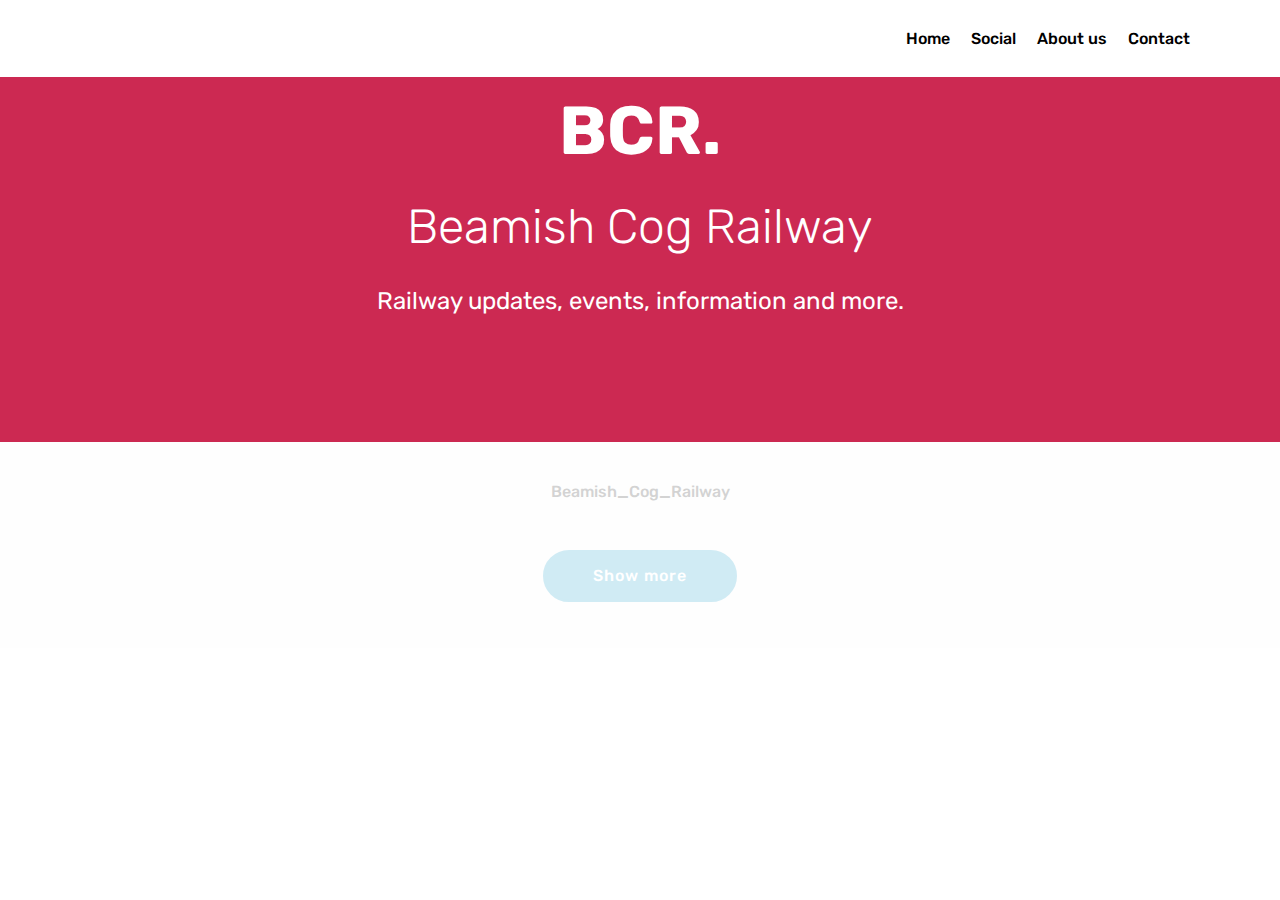
<file: index.html>
<!DOCTYPE html>
<html >
<head>
  <!-- Site made with Mobirise Website Builder v4.6.6, https://mobirise.com -->
  <meta charset="UTF-8">
  <meta http-equiv="X-UA-Compatible" content="IE=edge">
  <meta name="generator" content="Mobirise v4.6.6, mobirise.com">
  <meta name="viewport" content="width=device-width, initial-scale=1, minimum-scale=1">
  <link rel="shortcut icon" href="assets/images/logo2.png" type="image/x-icon">
  <meta name="description" content="">
  <title>Home</title>
  <link rel="stylesheet" href="assets/web/assets/mobirise-icons/mobirise-icons.css">
  <link rel="stylesheet" href="assets/tether/tether.min.css">
  <link rel="stylesheet" href="assets/bootstrap/css/bootstrap.min.css">
  <link rel="stylesheet" href="assets/bootstrap/css/bootstrap-grid.min.css">
  <link rel="stylesheet" href="assets/bootstrap/css/bootstrap-reboot.min.css">
  <link rel="stylesheet" href="assets/dropdown/css/style.css">
  <link rel="stylesheet" href="assets/style.css">
  <link rel="stylesheet" href="assets/slick.css">
  <link rel="stylesheet" href="assets/theme/css/style.css">
  <link rel="stylesheet" href="assets/mobirise/css/mbr-additional.css" type="text/css">
  
  
  
</head>
<body>
  <section class="menu cid-qMGngljp7b" once="menu" id="menu2-s">

    

    <nav class="navbar navbar-expand beta-menu navbar-dropdown align-items-center navbar-fixed-top navbar-toggleable-sm">
        <button class="navbar-toggler navbar-toggler-right" type="button" data-toggle="collapse" data-target="#navbarSupportedContent" aria-controls="navbarSupportedContent" aria-expanded="false" aria-label="Toggle navigation">
            <div class="hamburger">
                <span></span>
                <span></span>
                <span></span>
                <span></span>
            </div>
        </button>
        <div class="menu-logo">
            <div class="navbar-brand">
                
                
            </div>
        </div>
        <div class="collapse navbar-collapse" id="navbarSupportedContent">
            <ul class="navbar-nav nav-dropdown nav-right navbar-nav-top-padding" data-app-modern-menu="true"><li class="nav-item">
                    <a class="nav-link link text-black display-4" href="index.html">
                        Home</a>
                </li>
                <li class="nav-item">
                    <a class="nav-link link text-black display-4" href="page2.html">Social</a>
                </li><li class="nav-item"><a class="nav-link link text-black display-4" href="page1.html">About us</a></li><li class="nav-item"><a class="nav-link link text-black display-4" href="page3.html">Contact</a></li></ul>
            
        </div>
    </nav>
</section>

<section class="engine"><a href="https://mobirise.ws/g">how to create your own website</a></section><section class="header1 cid-qMzLbs4Uj0" id="header1-h">

    

    

    <div class="container">
        <div class="row justify-content-md-center">
            <div class="mbr-white col-md-10">
                <h1 class="mbr-section-title align-center mbr-bold pb-3 mbr-fonts-style display-1">BCR.</h1>
                <h3 class="mbr-section-subtitle align-center mbr-light pb-3 mbr-fonts-style display-2">Beamish Cog Railway</h3>
                <p class="mbr-text align-center pb-3 mbr-fonts-style display-5">Railway updates, events, information and more.</p>
                
            </div>
        </div>
    </div>

</section>

<section class="mbr-instagram-feed" data-rows="2" data-per-row-slider="" data-spacing="5" data-full-width="" data-token="4376200237.727bfe1.224b3718aa4d4d0286e7a0e2ecc9cdb7" data-per-row-grid="4" id="instagram-feed-block-i" data-rv-view="5" style="background-color: rgb(250, 250, 250); padding-top: 40px; padding-bottom: 40px;">
    
    <div class="container container_toggle">
        <div class="row">
            <div class="col">
                <div class="inst">
                    <h1 class="inst__title align-center mbr-fonts-style display-7">Beamish_Cog_Railway</h1>
                    <div class="inst__content"></div>
                    <div class="inst__more mbr-section-btn align-center" buttons="0"><a class="btn btn-md btn-primary display-4" href="#">Show more</a></div>
                </div>
            </div>
        </div>
    </div>
</section>


  <script src="assets/web/assets/jquery/jquery.min.js"></script>
  <script src="assets/popper/popper.min.js"></script>
  <script src="assets/tether/tether.min.js"></script>
  <script src="assets/bootstrap/js/bootstrap.min.js"></script>
  <script src="assets/smoothscroll/smooth-scroll.js"></script>
  <script src="assets/dropdown/js/script.min.js"></script>
  <script src="assets/touchswipe/jquery.touch-swipe.min.js"></script>
  <script src="assets/index.js"></script>
  <script src="assets/slick.min.js"></script>
  <script src="assets/theme/js/script.js"></script>
  
  
</body>
</html>
</file>
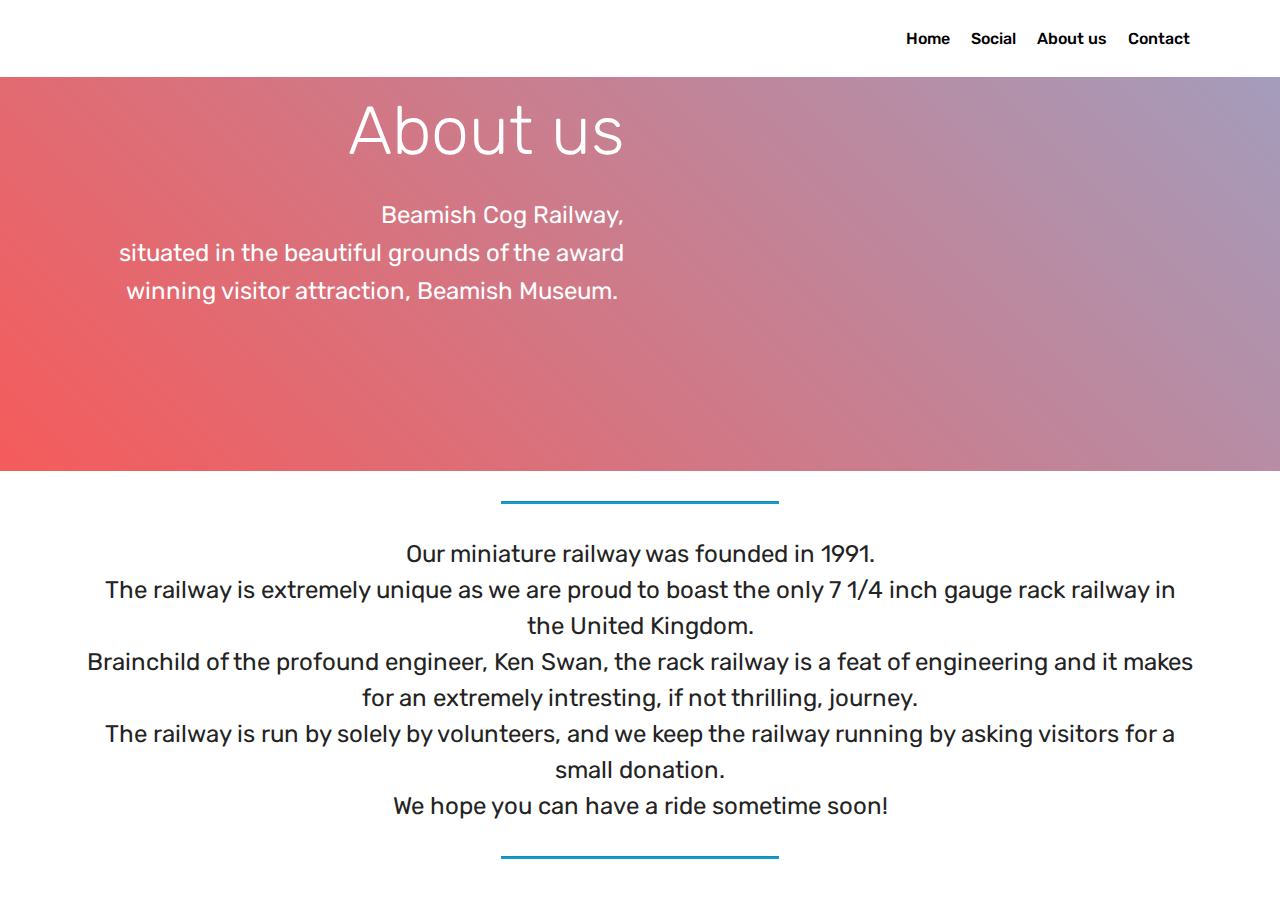
<file: page1.html>
<!DOCTYPE html>
<html >
<head>
  <!-- Site made with Mobirise Website Builder v4.6.6, https://mobirise.com -->
  <meta charset="UTF-8">
  <meta http-equiv="X-UA-Compatible" content="IE=edge">
  <meta name="generator" content="Mobirise v4.6.6, mobirise.com">
  <meta name="viewport" content="width=device-width, initial-scale=1, minimum-scale=1">
  <link rel="shortcut icon" href="assets/images/logo2.png" type="image/x-icon">
  <meta name="description" content="Web Maker Description">
  <title>About us</title>
  <link rel="stylesheet" href="assets/web/assets/mobirise-icons/mobirise-icons.css">
  <link rel="stylesheet" href="assets/tether/tether.min.css">
  <link rel="stylesheet" href="assets/bootstrap/css/bootstrap.min.css">
  <link rel="stylesheet" href="assets/bootstrap/css/bootstrap-grid.min.css">
  <link rel="stylesheet" href="assets/bootstrap/css/bootstrap-reboot.min.css">
  <link rel="stylesheet" href="assets/dropdown/css/style.css">
  <link rel="stylesheet" href="assets/theme/css/style.css">
  <link rel="stylesheet" href="assets/mobirise/css/mbr-additional.css" type="text/css">
  
  
  
</head>
<body>
  <section class="menu cid-qMGhE5t27u" once="menu" id="menu2-j">

    

    <nav class="navbar navbar-expand beta-menu navbar-dropdown align-items-center navbar-fixed-top navbar-toggleable-sm">
        <button class="navbar-toggler navbar-toggler-right" type="button" data-toggle="collapse" data-target="#navbarSupportedContent" aria-controls="navbarSupportedContent" aria-expanded="false" aria-label="Toggle navigation">
            <div class="hamburger">
                <span></span>
                <span></span>
                <span></span>
                <span></span>
            </div>
        </button>
        <div class="menu-logo">
            <div class="navbar-brand">
                
                
            </div>
        </div>
        <div class="collapse navbar-collapse" id="navbarSupportedContent">
            <ul class="navbar-nav nav-dropdown nav-right navbar-nav-top-padding" data-app-modern-menu="true"><li class="nav-item">
                    <a class="nav-link link text-black display-4" href="index.html">
                        Home</a>
                </li>
                <li class="nav-item">
                    <a class="nav-link link text-black display-4" href="page2.html">Social</a>
                </li><li class="nav-item"><a class="nav-link link text-black display-4" href="page1.html">About us</a></li><li class="nav-item"><a class="nav-link link text-black display-4" href="page3.html">Contact</a></li></ul>
            
        </div>
    </nav>
</section>

<section class="engine"><a href="https://mobirise.ws/e">best web maker software</a></section><section class="header7 cid-qMGjh4Gva8" id="header7-k">

    

    

    <div class="container">
        <div class="media-container-row">

            <div class="media-content align-right">
                <h1 class="mbr-section-title mbr-white pb-3 mbr-fonts-style display-1">
                    About us</h1>
                <div class="mbr-section-text mbr-white pb-3">
                    <p class="mbr-text mbr-fonts-style display-5">Beamish Cog Railway, <br>situated in the beautiful grounds of the award winning visitor attraction,&nbsp;Beamish Museum.&nbsp;<br><br></p>
                </div>
                
            </div>

            <div class="mbr-figure" style="width: 100%;"><iframe class="mbr-embedded-video" src="https://www.youtube.com/embed/pITj3YNQqK4?rel=0&amp;amp;showinfo=0&amp;autoplay=0&amp;loop=0" width="1280" height="720" frameborder="0" allowfullscreen></iframe></div>

        </div>
    </div>
</section>

<section class="mbr-section article content9 cid-qMGkb1lZ0Q" id="content9-m">
    
     

    <div class="container">
        <div class="inner-container" style="width: 100%;">
            <hr class="line" style="width: 25%;">
            <div class="section-text align-center mbr-fonts-style display-5">Our miniature railway was founded in 1991. <br>The railway is extremely unique as we are proud to boast the only 7 1/4 inch gauge rack railway in the United Kingdom. <br>Brainchild of the profound engineer, Ken Swan, the rack railway is a feat of engineering and it makes for an extremely intresting, if not thrilling, journey. 
<div>The railway is run by solely by volunteers, and we keep the railway running by asking visitors for a small donation. 
</div><div>We hope you can have a ride sometime soon!</div></div>
            <hr class="line" style="width: 25%;">
        </div>
        </div>
</section>


  <script src="assets/web/assets/jquery/jquery.min.js"></script>
  <script src="assets/popper/popper.min.js"></script>
  <script src="assets/tether/tether.min.js"></script>
  <script src="assets/bootstrap/js/bootstrap.min.js"></script>
  <script src="assets/smoothscroll/smooth-scroll.js"></script>
  <script src="assets/dropdown/js/script.min.js"></script>
  <script src="assets/touchswipe/jquery.touch-swipe.min.js"></script>
  <script src="assets/theme/js/script.js"></script>
  
  
</body>
</html>
</file>
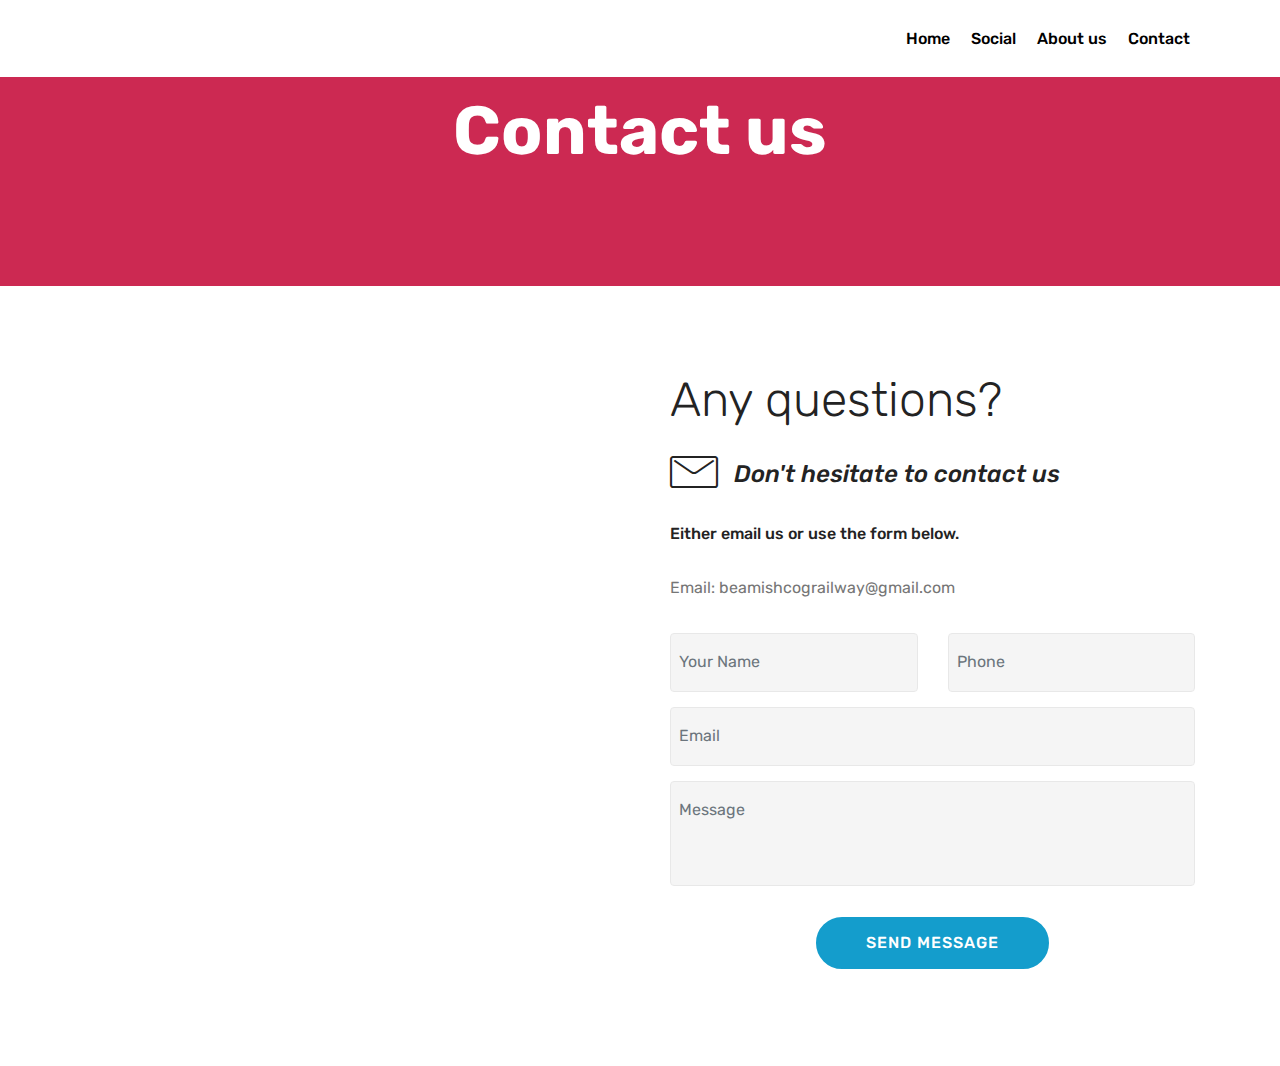
<file: page3.html>
<!DOCTYPE html>
<html >
<head>
  <!-- Site made with Mobirise Website Builder v4.6.6, https://mobirise.com -->
  <meta charset="UTF-8">
  <meta http-equiv="X-UA-Compatible" content="IE=edge">
  <meta name="generator" content="Mobirise v4.6.6, mobirise.com">
  <meta name="viewport" content="width=device-width, initial-scale=1, minimum-scale=1">
  <link rel="shortcut icon" href="assets/images/logo2.png" type="image/x-icon">
  <meta name="description" content="Site Builder Description">
  <title>Contact&nbsp;</title>
  <link rel="stylesheet" href="assets/web/assets/mobirise-icons/mobirise-icons.css">
  <link rel="stylesheet" href="assets/tether/tether.min.css">
  <link rel="stylesheet" href="assets/bootstrap/css/bootstrap.min.css">
  <link rel="stylesheet" href="assets/bootstrap/css/bootstrap-grid.min.css">
  <link rel="stylesheet" href="assets/bootstrap/css/bootstrap-reboot.min.css">
  <link rel="stylesheet" href="assets/dropdown/css/style.css">
  <link rel="stylesheet" href="assets/theme/css/style.css">
  <link rel="stylesheet" href="assets/mobirise/css/mbr-additional.css" type="text/css">
  
  
  
</head>
<body>
  <section class="menu cid-qMGngljp7b" once="menu" id="menu2-t">

    

    <nav class="navbar navbar-expand beta-menu navbar-dropdown align-items-center navbar-fixed-top navbar-toggleable-sm">
        <button class="navbar-toggler navbar-toggler-right" type="button" data-toggle="collapse" data-target="#navbarSupportedContent" aria-controls="navbarSupportedContent" aria-expanded="false" aria-label="Toggle navigation">
            <div class="hamburger">
                <span></span>
                <span></span>
                <span></span>
                <span></span>
            </div>
        </button>
        <div class="menu-logo">
            <div class="navbar-brand">
                
                
            </div>
        </div>
        <div class="collapse navbar-collapse" id="navbarSupportedContent">
            <ul class="navbar-nav nav-dropdown nav-right navbar-nav-top-padding" data-app-modern-menu="true"><li class="nav-item">
                    <a class="nav-link link text-black display-4" href="index.html">
                        Home</a>
                </li>
                <li class="nav-item">
                    <a class="nav-link link text-black display-4" href="page2.html">Social</a>
                </li><li class="nav-item"><a class="nav-link link text-black display-4" href="page1.html">About us</a></li><li class="nav-item"><a class="nav-link link text-black display-4" href="page3.html">Contact</a></li></ul>
            
        </div>
    </nav>
</section>

<section class="engine"><a href="https://mobirise.ws">Mobirise</a></section><section class="header1 cid-qMGnst1sY5" id="header1-u">

    

    

    <div class="container">
        <div class="row justify-content-md-center">
            <div class="mbr-white col-md-10">
                <h1 class="mbr-section-title align-center mbr-bold pb-3 mbr-fonts-style display-1">Contact us</h1>
                
                
                
            </div>
        </div>
    </div>

</section>

<section class="mbr-section form4 cid-qMGnZjOs7d" id="form4-v">

    

    
    <div class="container">
        <div class="row">
            <div class="col-md-6">
                <div class="google-map"><iframe frameborder="0" style="border:0" src="https://www.google.com/maps/embed/v1/place?key=AIzaSyA0Dx_boXQiwvdz8sJHoYeZNVTdoWONYkU&amp;q=place_id:ChIJGbReleF4fkgRc9FGCn_IVUw" allowfullscreen=""></iframe></div>
            </div>
            <div class="col-md-6">
                <h2 class="pb-3 align-left mbr-fonts-style display-2">Any questions?</h2>
                <div>
                    <div class="icon-block pb-3">
                        <span class="icon-block__icon">
                            <span class="mbri-letter mbr-iconfont"></span>
                        </span>
                        <h4 class="icon-block__title align-left mbr-fonts-style display-5">
                            Don't hesitate to contact us
                        </h4>
                    </div>
                    <div class="icon-contacts pb-3">
                        <h5 class="align-left mbr-fonts-style display-7">Either email us or use the form below.</h5>
                        <p class="mbr-text align-left mbr-fonts-style display-7"><br>
                            Email: beamishcograilway@gmail.com</p>
                    </div>
                </div>
                <div data-form-type="formoid">
                    <div data-form-alert="" hidden="">We will get back to you soon!</div>
                    <form class="block mbr-form" action="https://mobirise.com/" method="post" data-form-title="Mobirise Form"><input type="hidden" name="email" data-form-email="true" value="1A6UhcwbK9jWSEMgrmVYpe6WDs7szgaZJPbUjE5nID3nU5lrGNkpBLS2fqwev2zAZSEX846NpI2UpscHYF0y38+YkdYeEgfqwXn7vf7zfUiJ5noxu5PZfzHV+PREHkmA" data-form-field="Email">
                        <div class="row">
                            <div class="col-md-6 multi-horizontal" data-for="name">
                                <input type="text" class="form-control input" name="name" data-form-field="Name" placeholder="Your Name" required="" id="name-form4-v">
                            </div>
                            <div class="col-md-6 multi-horizontal" data-for="phone">
                                <input type="text" class="form-control input" name="phone" data-form-field="Phone" placeholder="Phone" required="" id="phone-form4-v">
                            </div>
                            <div class="col-md-12" data-for="email">
                                <input type="text" class="form-control input" name="email" data-form-field="Email" placeholder="Email" required="" id="email-form4-v">
                            </div>
                            <div class="col-md-12" data-for="message">
                                <textarea class="form-control input" name="message" rows="3" data-form-field="Message" placeholder="Message" style="resize:none" id="message-form4-v"></textarea>
                            </div>
                            <div class="input-group-btn col-md-12" style="margin-top: 10px;">
                                <button href="" type="submit" class="btn btn-primary btn-form display-4">SEND MESSAGE</button>
                            </div>
                        </div>
                    </form>
                </div>
            </div>
        </div>
    </div>
</section>


  <script src="assets/web/assets/jquery/jquery.min.js"></script>
  <script src="assets/popper/popper.min.js"></script>
  <script src="assets/tether/tether.min.js"></script>
  <script src="assets/bootstrap/js/bootstrap.min.js"></script>
  <script src="assets/smoothscroll/smooth-scroll.js"></script>
  <script src="assets/dropdown/js/script.min.js"></script>
  <script src="assets/touchswipe/jquery.touch-swipe.min.js"></script>
  <script src="assets/theme/js/script.js"></script>
  <script src="assets/formoid/formoid.min.js"></script>
  
  
</body>
</html>
</file>
<file: assets/web/assets/mobirise-icons/mobirise-icons.css>
@font-face {
  font-family: 'MobiriseIcons';
  src:  url('mobirise-icons.eot?spat4u');
  src:  url('mobirise-icons.eot?spat4u#iefix') format('embedded-opentype'),
    url('mobirise-icons.ttf?spat4u') format('truetype'),
    url('mobirise-icons.woff?spat4u') format('woff'),
    url('mobirise-icons.svg?spat4u#MobiriseIcons') format('svg');
  font-weight: normal;
  font-style: normal;
}

[class^="mbri-"], [class*=" mbri-"] {
  /* use !important to prevent issues with browser extensions that change fonts */
  font-family: MobiriseIcons !important;
  speak: none;
  font-style: normal;
  font-weight: normal;
  font-variant: normal;
  text-transform: none;
  line-height: 1;

  /* Better Font Rendering =========== */
  -webkit-font-smoothing: antialiased;
  -moz-osx-font-smoothing: grayscale;
}

.mbri-add-submenu:before {
  content: "\e900";
}
.mbri-alert:before {
  content: "\e901";
}
.mbri-align-center:before {
  content: "\e902";
}
.mbri-align-justify:before {
  content: "\e903";
}
.mbri-align-left:before {
  content: "\e904";
}
.mbri-align-right:before {
  content: "\e905";
}
.mbri-android:before {
  content: "\e906";
}
.mbri-apple:before {
  content: "\e907";
}
.mbri-arrow-down:before {
  content: "\e908";
}
.mbri-arrow-next:before {
  content: "\e909";
}
.mbri-arrow-prev:before {
  content: "\e90a";
}
.mbri-arrow-up:before {
  content: "\e90b";
}
.mbri-bold:before {
  content: "\e90c";
}
.mbri-bookmark:before {
  content: "\e90d";
}
.mbri-bootstrap:before {
  content: "\e90e";
}
.mbri-briefcase:before {
  content: "\e90f";
}
.mbri-browse:before {
  content: "\e910";
}
.mbri-bulleted-list:before {
  content: "\e911";
}
.mbri-calendar:before {
  content: "\e912";
}
.mbri-camera:before {
  content: "\e913";
}
.mbri-cart-add:before {
  content: "\e914";
}
.mbri-cart-full:before {
  content: "\e915";
}
.mbri-cash:before {
  content: "\e916";
}
.mbri-change-style:before {
  content: "\e917";
}
.mbri-chat:before {
  content: "\e918";
}
.mbri-clock:before {
  content: "\e919";
}
.mbri-close:before {
  content: "\e91a";
}
.mbri-cloud:before {
  content: "\e91b";
}
.mbri-code:before {
  content: "\e91c";
}
.mbri-contact-form:before {
  content: "\e91d";
}
.mbri-credit-card:before {
  content: "\e91e";
}
.mbri-cursor-click:before {
  content: "\e91f";
}
.mbri-cust-feedback:before {
  content: "\e920";
}
.mbri-database:before {
  content: "\e921";
}
.mbri-delivery:before {
  content: "\e922";
}
.mbri-desktop:before {
  content: "\e923";
}
.mbri-devices:before {
  content: "\e924";
}
.mbri-down:before {
  content: "\e925";
}
.mbri-download:before {
  content: "\e989";
}
.mbri-drag-n-drop:before {
  content: "\e927";
}
.mbri-drag-n-drop2:before {
  content: "\e928";
}
.mbri-edit:before {
  content: "\e929";
}
.mbri-edit2:before {
  content: "\e92a";
}
.mbri-error:before {
  content: "\e92b";
}
.mbri-extension:before {
  content: "\e92c";
}
.mbri-features:before {
  content: "\e92d";
}
.mbri-file:before {
  content: "\e92e";
}
.mbri-flag:before {
  content: "\e92f";
}
.mbri-folder:before {
  content: "\e930";
}
.mbri-gift:before {
  content: "\e931";
}
.mbri-github:before {
  content: "\e932";
}
.mbri-globe:before {
  content: "\e933";
}
.mbri-globe-2:before {
  content: "\e934";
}
.mbri-growing-chart:before {
  content: "\e935";
}
.mbri-hearth:before {
  content: "\e936";
}
.mbri-help:before {
  content: "\e937";
}
.mbri-home:before {
  content: "\e938";
}
.mbri-hot-cup:before {
  content: "\e939";
}
.mbri-idea:before {
  content: "\e93a";
}
.mbri-image-gallery:before {
  content: "\e93b";
}
.mbri-image-slider:before {
  content: "\e93c";
}
.mbri-info:before {
  content: "\e93d";
}
.mbri-italic:before {
  content: "\e93e";
}
.mbri-key:before {
  content: "\e93f";
}
.mbri-laptop:before {
  content: "\e940";
}
.mbri-layers:before {
  content: "\e941";
}
.mbri-left-right:before {
  content: "\e942";
}
.mbri-left:before {
  content: "\e943";
}
.mbri-letter:before {
  content: "\e944";
}
.mbri-like:before {
  content: "\e945";
}
.mbri-link:before {
  content: "\e946";
}
.mbri-lock:before {
  content: "\e947";
}
.mbri-login:before {
  content: "\e948";
}
.mbri-logout:before {
  content: "\e949";
}
.mbri-magic-stick:before {
  content: "\e94a";
}
.mbri-map-pin:before {
  content: "\e94b";
}
.mbri-menu:before {
  content: "\e94c";
}
.mbri-mobile:before {
  content: "\e94d";
}
.mbri-mobile2:before {
  content: "\e94e";
}
.mbri-mobirise:before {
  content: "\e94f";
}
.mbri-more-horizontal:before {
  content: "\e950";
}
.mbri-more-vertical:before {
  content: "\e951";
}
.mbri-music:before {
  content: "\e952";
}
.mbri-new-file:before {
  content: "\e953";
}
.mbri-numbered-list:before {
  content: "\e954";
}
.mbri-opened-folder:before {
  content: "\e955";
}
.mbri-pages:before {
  content: "\e956";
}
.mbri-paper-plane:before {
  content: "\e957";
}
.mbri-paperclip:before {
  content: "\e958";
}
.mbri-photo:before {
  content: "\e959";
}
.mbri-photos:before {
  content: "\e95a";
}
.mbri-pin:before {
  content: "\e95b";
}
.mbri-play:before {
  content: "\e95c";
}
.mbri-plus:before {
  content: "\e95d";
}
.mbri-preview:before {
  content: "\e95e";
}
.mbri-print:before {
  content: "\e95f";
}
.mbri-protect:before {
  content: "\e960";
}
.mbri-question:before {
  content: "\e961";
}
.mbri-quote-left:before {
  content: "\e962";
}
.mbri-quote-right:before {
  content: "\e963";
}
.mbri-refresh:before {
  content: "\e964";
}
.mbri-responsive:before {
  content: "\e965";
}
.mbri-right:before {
  content: "\e966";
}
.mbri-rocket:before {
  content: "\e967";
}
.mbri-sad-face:before {
  content: "\e968";
}
.mbri-sale:before {
  content: "\e969";
}
.mbri-save:before {
  content: "\e96a";
}
.mbri-search:before {
  content: "\e96b";
}
.mbri-setting:before {
  content: "\e96c";
}
.mbri-setting2:before {
  content: "\e96d";
}
.mbri-setting3:before {
  content: "\e96e";
}
.mbri-share:before {
  content: "\e96f";
}
.mbri-shopping-bag:before {
  content: "\e970";
}
.mbri-shopping-basket:before {
  content: "\e971";
}
.mbri-shopping-cart:before {
  content: "\e972";
}
.mbri-sites:before {
  content: "\e973";
}
.mbri-smile-face:before {
  content: "\e974";
}
.mbri-speed:before {
  content: "\e975";
}
.mbri-star:before {
  content: "\e976";
}
.mbri-success:before {
  content: "\e977";
}
.mbri-sun:before {
  content: "\e978";
}
.mbri-sun2:before {
  content: "\e979";
}
.mbri-tablet:before {
  content: "\e97a";
}
.mbri-tablet-vertical:before {
  content: "\e97b";
}
.mbri-target:before {
  content: "\e97c";
}
.mbri-timer:before {
  content: "\e97d";
}
.mbri-to-ftp:before {
  content: "\e97e";
}
.mbri-to-local-drive:before {
  content: "\e97f";
}
.mbri-touch-swipe:before {
  content: "\e980";
}
.mbri-touch:before {
  content: "\e981";
}
.mbri-trash:before {
  content: "\e982";
}
.mbri-underline:before {
  content: "\e983";
}
.mbri-unlink:before {
  content: "\e984";
}
.mbri-unlock:before {
  content: "\e985";
}
.mbri-up-down:before {
  content: "\e986";
}
.mbri-up:before {
  content: "\e987";
}
.mbri-update:before {
  content: "\e988";
}
.mbri-upload:before {
 content: "\e926"; 
}
.mbri-user:before {
  content: "\e98a";
}
.mbri-user2:before {
  content: "\e98b";
}
.mbri-users:before {
  content: "\e98c";
}
.mbri-video:before {
  content: "\e98d";
}
.mbri-video-play:before {
  content: "\e98e";
}
.mbri-watch:before {
  content: "\e98f";
}
.mbri-website-theme:before {
  content: "\e990";
}
.mbri-wifi:before {
  content: "\e991";
}
.mbri-windows:before {
  content: "\e992";
}
.mbri-zoom-out:before {
  content: "\e993";
}
.mbri-redo:before {
  content: "\e994";
}
.mbri-undo:before {
  content: "\e995";
}
</file>
<file: assets/dropdown/css/style.css>
.navbar-dropdown {
  left: 0;
  padding: 0;
  position: absolute;
  right: 0;
  top: 0;
  transition: all 0.45s ease;
  z-index: 1030;
  background: #282828; }
  .navbar-dropdown .navbar-logo {
    margin-right: 0.8rem;
    transition: margin 0.3s ease-in-out;
    vertical-align: middle; }
    .navbar-dropdown .navbar-logo img {
      height: 3.125rem;
      transition: all 0.3s ease-in-out; }
    .navbar-dropdown .navbar-logo.mbr-iconfont {
      font-size: 3.125rem;
      line-height: 3.125rem; }
  .navbar-dropdown .navbar-caption {
    font-weight: 700;
    white-space: normal;
    vertical-align: -4px;
    line-height: 3.125rem !important; }
    .navbar-dropdown .navbar-caption, .navbar-dropdown .navbar-caption:hover {
      color: inherit;
      text-decoration: none; }
  .navbar-dropdown .mbr-iconfont + .navbar-caption {
    vertical-align: -1px; }
  .navbar-dropdown.navbar-fixed-top {
    position: fixed; }
  .navbar-dropdown .navbar-brand span {
    vertical-align: -4px; }
  .navbar-dropdown.bg-color.transparent {
    background: none; }
  .navbar-dropdown.navbar-short .navbar-brand {
    padding: 0.625rem 0; }
    .navbar-dropdown.navbar-short .navbar-brand span {
      vertical-align: -1px; }
  .navbar-dropdown.navbar-short .navbar-caption {
    line-height: 2.375rem !important;
    vertical-align: -2px; }
  .navbar-dropdown.navbar-short .navbar-logo {
    margin-right: 0.5rem; }
    .navbar-dropdown.navbar-short .navbar-logo img {
      height: 2.375rem; }
    .navbar-dropdown.navbar-short .navbar-logo.mbr-iconfont {
      font-size: 2.375rem;
      line-height: 2.375rem; }
  .navbar-dropdown.navbar-short .mbr-table-cell {
    height: 3.625rem; }
  .navbar-dropdown .navbar-close {
    left: 0.6875rem;
    position: fixed;
    top: 0.75rem;
    z-index: 1000; }
  .navbar-dropdown .hamburger-icon {
    content: "";
    display: inline-block;
    vertical-align: middle;
    width: 16px;
    -webkit-box-shadow: 0 -6px 0 1px #282828,0 0 0 1px #282828,0 6px 0 1px #282828;
    -moz-box-shadow: 0 -6px 0 1px #282828,0 0 0 1px #282828,0 6px 0 1px #282828;
    box-shadow: 0 -6px 0 1px #282828,0 0 0 1px #282828,0 6px 0 1px #282828; }

.dropdown-menu .dropdown-toggle[data-toggle="dropdown-submenu"]::after {
  border-bottom: 0.35em solid transparent;
  border-left: 0.35em solid;
  border-right: 0;
  border-top: 0.35em solid transparent;
  margin-left: 0.3rem; }

.dropdown-menu .dropdown-item:focus {
  outline: 0; }

.nav-dropdown {
  font-size: 0.75rem;
  font-weight: 500;
  height: auto !important; }
  .nav-dropdown .nav-btn {
    padding-left: 1rem; }
  .nav-dropdown .link {
    margin: .667em 1.667em;
    font-weight: 500;
    padding: 0;
    transition: color .2s ease-in-out; }
    .nav-dropdown .link.dropdown-toggle {
      margin-right: 2.583em; }
      .nav-dropdown .link.dropdown-toggle::after {
        margin-left: .25rem;
        border-top: 0.35em solid;
        border-right: 0.35em solid transparent;
        border-left: 0.35em solid transparent;
        border-bottom: 0; }
      .nav-dropdown .link.dropdown-toggle[aria-expanded="true"] {
        margin: 0;
        padding: 0.667em 3.263em  0.667em 1.667em; }
  .nav-dropdown .link::after,
  .nav-dropdown .dropdown-item::after {
    color: inherit; }
  .nav-dropdown .btn {
    font-size: 0.75rem;
    font-weight: 700;
    letter-spacing: 0;
    margin-bottom: 0;
    padding-left: 1.25rem;
    padding-right: 1.25rem; }
  .nav-dropdown .dropdown-menu {
    border-radius: 0;
    border: 0;
    left: 0;
    margin: 0;
    padding-bottom: 1.25rem;
    padding-top: 1.25rem;
    position: relative; }
  .nav-dropdown .dropdown-submenu {
    margin-left: 0.125rem;
    top: 0; }
  .nav-dropdown .dropdown-item {
    font-weight: 500;
    line-height: 2;
    padding: 0.3846em 4.615em 0.3846em 1.5385em;
    position: relative;
    transition: color .2s ease-in-out, background-color .2s ease-in-out; }
    .nav-dropdown .dropdown-item::after {
      margin-top: -0.3077em;
      position: absolute;
      right: 1.1538em;
      top: 50%; }
    .nav-dropdown .dropdown-item:focus, .nav-dropdown .dropdown-item:hover {
      background: none; }

@media (max-width: 767px) {
  .nav-dropdown.navbar-toggleable-sm {
    bottom: 0;
    display: none;
    left: 0;
    overflow-x: hidden;
    position: fixed;
    top: 0;
    transform: translateX(-100%);
    -ms-transform: translateX(-100%);
    -webkit-transform: translateX(-100%);
    width: 18.75rem;
    z-index: 999; } }
.nav-dropdown.navbar-toggleable-xl {
  bottom: 0;
  display: none;
  left: 0;
  overflow-x: hidden;
  position: fixed;
  top: 0;
  transform: translateX(-100%);
  -ms-transform: translateX(-100%);
  -webkit-transform: translateX(-100%);
  width: 18.75rem;
  z-index: 999; }

.nav-dropdown-sm {
  display: block !important;
  overflow-x: hidden;
  overflow: auto;
  padding-top: 3.875rem; }
  .nav-dropdown-sm::after {
    content: "";
    display: block;
    height: 3rem;
    width: 100%; }
  .nav-dropdown-sm.collapse.in ~ .navbar-close {
    display: block !important; }
  .nav-dropdown-sm.collapsing, .nav-dropdown-sm.collapse.in {
    transform: translateX(0);
    -ms-transform: translateX(0);
    -webkit-transform: translateX(0);
    transition: all 0.25s ease-out;
    -webkit-transition: all 0.25s ease-out;
    background: #282828; }
  .nav-dropdown-sm.collapsing[aria-expanded="false"] {
    transform: translateX(-100%);
    -ms-transform: translateX(-100%);
    -webkit-transform: translateX(-100%); }
  .nav-dropdown-sm .nav-item {
    display: block;
    margin-left: 0 !important;
    padding-left: 0; }
  .nav-dropdown-sm .link,
  .nav-dropdown-sm .dropdown-item {
    border-top: 1px dotted rgba(255, 255, 255, 0.1);
    font-size: 0.8125rem;
    line-height: 1.6;
    margin: 0 !important;
    padding: 0.875rem 2.4rem 0.875rem 1.5625rem !important;
    position: relative;
    white-space: normal; }
    .nav-dropdown-sm .link:focus, .nav-dropdown-sm .link:hover,
    .nav-dropdown-sm .dropdown-item:focus,
    .nav-dropdown-sm .dropdown-item:hover {
      background: rgba(0, 0, 0, 0.2) !important;
      color: #c0a375; }
  .nav-dropdown-sm .nav-btn {
    position: relative;
    padding: 1.5625rem 1.5625rem 0 1.5625rem; }
    .nav-dropdown-sm .nav-btn::before {
      border-top: 1px dotted rgba(255, 255, 255, 0.1);
      content: "";
      left: 0;
      position: absolute;
      top: 0;
      width: 100%; }
    .nav-dropdown-sm .nav-btn + .nav-btn {
      padding-top: 0.625rem; }
      .nav-dropdown-sm .nav-btn + .nav-btn::before {
        display: none; }
  .nav-dropdown-sm .btn {
    padding: 0.625rem 0; }
  .nav-dropdown-sm .dropdown-toggle[data-toggle="dropdown-submenu"]::after {
    margin-left: .25rem;
    border-top: 0.35em solid;
    border-right: 0.35em solid transparent;
    border-left: 0.35em solid transparent;
    border-bottom: 0; }
  .nav-dropdown-sm .dropdown-toggle[data-toggle="dropdown-submenu"][aria-expanded="true"]::after {
    border-top: 0;
    border-right: 0.35em solid transparent;
    border-left: 0.35em solid transparent;
    border-bottom: 0.35em solid; }
  .nav-dropdown-sm .dropdown-menu {
    margin: 0;
    padding: 0;
    position: relative;
    top: 0;
    left: 0;
    width: 100%;
    border: 0;
    float: none;
    border-radius: 0;
    background: none; }
  .nav-dropdown-sm .dropdown-submenu {
    left: 100%;
    margin-left: 0.125rem;
    margin-top: -1.25rem;
    top: 0; }

.navbar-toggleable-sm .nav-dropdown .dropdown-menu {
  position: absolute; }

.navbar-toggleable-sm .nav-dropdown .dropdown-submenu {
  left: 100%;
  margin-left: 0.125rem;
  margin-top: -1.25rem;
  top: 0; }

.navbar-toggleable-sm.opened .nav-dropdown .dropdown-menu {
  position: relative; }

.navbar-toggleable-sm.opened .nav-dropdown .dropdown-submenu {
  left: 0;
  margin-left: 00rem;
  margin-top: 0rem;
  top: 0; }

.is-builder .nav-dropdown.collapsing {
  transition: none !important; }

/*# sourceMappingURL=style.css.map */
</file>
<file: assets/style.css>
.mbr-instagram-feed {
  position: relative; }

.inst {
  width: 100%;
  margin: 0 auto;
  position: relative; }
  @media (max-width: 768px) {
    .inst {
      width: 100%; } }
  .inst__login-block p {
    text-align: center; }
  .inst__title {
    padding-bottom: 1rem;
    margin-bottom: 1.5rem;
    line-height: 1.3; }
  .inst__content {
    margin-bottom: 10px; }
  .inst__more {
    margin-top: 20px; }
  .inst__login-button {
    transition: all .2s linear;
    padding: 0 10px 0 80px;
    display: block;
    position: relative;
    text-decoration: none;
    color: white;
    background: #cc0055;
    font-size: 18px;
    line-height: 60px;
    height: 60px;
    border-radius: 2px;
    width: 400px;
    margin: 0 auto; }
    .inst__login-button:hover, .inst__login-button:focus {
      background: #990040;
      text-decoration: none;
      color: white; }
    .inst__login-button:before {
      content: "\f16d";
      display: block;
      position: absolute;
      font-family: "FontAwesome";
      width: 60px;
      height: 60px;
      line-height: 60px;
      top: 0;
      left: 0;
      text-align: center;
      background: rgba(0, 0, 0, 0.1);
      border-radius: 2px 0 0 2px; }
  .inst__loader-wrapper {
    position: absolute;
    width: 100%;
    height: 100%;
    background: white;
    opacity: 0.8;
    top: 0;
    left: 0; }
  .inst__loader {
    width: 100px;
    height: 100px;
    border-radius: 100%;
    position: relative;
    margin: 0 auto;
    top: 50%;
    transform: translateY(-50%); }
    .inst__loader span {
      display: inline-block;
      width: 20px;
      height: 20px;
      border-radius: 100%;
      background-color: #ff4488;
      margin: 35px 5px;
      opacity: 0; }
      .inst__loader span:nth-child(1) {
        animation: opacitychange 1s ease-in-out infinite; }
      .inst__loader span:nth-child(2) {
        animation: opacitychange 1s ease-in-out 0.33s infinite; }
      .inst__loader span:nth-child(3) {
        animation: opacitychange 1s ease-in-out 0.66s infinite; }

@keyframes opacitychange {
  0%, 100% {
    opacity: 0; }
  60% {
    opacity: 1; } }
  .inst__account {
    margin-bottom: 20px; }
  .inst__avatar {
    float: left;
    margin-right: -50px;
    height: 50px; }
    .inst__avatar img {
      height: 100%;
      border-radius: 50%;
      border: 1px solid rgba(0, 0, 0, 0.0975); }
  .inst__link {
    float: right;
    padding: 12px 10px 10px 0;
    padding-left: 60px;
    width: 100%;
    overflow-x: hidden; }
    .inst__link a {
      text-decoration: none;
      height: 50px;
      line-height: 16px; }
  .inst__images .slick-frame {
    visibility: hidden; }
  .inst__images .slick-frame.slick-initialized {
    visibility: visible; }
  .inst__images .slick-arrow {
    text-indent: -9999px;
    position: absolute;
    width: 50px;
    height: 50px;
    line-height: 50px;
    margin: 0;
    padding: 0;
    outline: none !important;
    top: 50%;
    transform: translateY(-50%);
    z-index: 10;
    cursor: pointer;
    border: none;
    background: transparent; }
    .inst__images .slick-arrow:before {
      transition: all .2s linear;
      display: block;
      position: absolute;
      top: 0;
      left: 0;
      width: 100%;
      height: 100%;
      font-family: "MobiriseIcons" !important;
      text-indent: 0;
      color: white;
      font-size: 1.5rem;
      cursor: pointer;
      border: 2px solid #fff;
      border-radius: 50%;
      opacity: 0;
      background: rgba(0, 0, 0, 0.5); }
    .inst__images .slick-arrow:hover:before {
      opacity: 1 !important;
      background: #1b1b1b !important; }
    .inst__images .slick-arrow.slick-prev {
      left: 15px; }
      .inst__images .slick-arrow.slick-prev:before {
        content: "\e943"; }
    .inst__images .slick-arrow.slick-next {
      right: 15px; }
      .inst__images .slick-arrow.slick-next:before {
        content: "\e966"; }
  .inst__images:hover .slick-arrow:before {
    opacity: .5; }
  .inst__error {
    padding: 10px;
    background: pink;
    border: 1px solid deeppink;
    color: red;
    border-radius: 3px; }

.inst-card {
  position: relative; }
  .inst-card:hover .inst-card__info {
    opacity: 1; }
  .inst-card__link {
    display: block;
    background-size: cover;
    background-position: center;
    width: 100%;
    height: 100%; }
  .inst-card__info {
    transition: opacity .2s linear;
    opacity: 0;
    display: block;
    position: relative;
    top: -100%;
    left: 0;
    width: 100%;
    height: 100%;
    background: rgba(0, 0, 0, 0.8); }
  .inst-card__info-inner {
    width: 100%;
    display: block;
    margin: 0;
    padding: 0;
    position: absolute;
    top: 50%;
    transform: translateY(-50%);
    text-align: center;
    color: white;
    font-size: 16px; }
  .inst-card__likes span {
    font-size: 20px;
    color: lightcoral; }
  .inst-card__comments span {
    font-size: 20px;
    color: lightskyblue; }
</file>
<file: assets/theme/css/style.css>
/*!
 * Mobirise v4 theme (https://mobirise.com/)
 * Copyright 2017 Mobirise
 */
section {
  background-color: #eeeeee; }

section,
.container,
.container-fluid {
  position: relative;
  word-wrap: break-word; }

a.mbr-iconfont:hover {
  text-decoration: none; }

.article .lead p, .article .lead ul, .article .lead ol, .article .lead pre, .article .lead blockquote {
  margin-bottom: 0; }

a {
  font-style: normal;
  font-weight: 400;
  cursor: pointer; }
  a, a:hover {
    text-decoration: none; }

figure {
  margin-bottom: 0; }

body {
  color: #232323; }

h1, h2, h3, h4, h5, h6,
.h1, .h2, .h3, .h4, .h5, .h6,
.display-1, .display-2, .display-3, .display-4 {
  line-height: 1;
  word-break: break-word;
  word-wrap: break-word; }

b, strong {
  font-weight: bold; }

blockquote {
  padding: 10px 0 10px 20px;
  position: relative;
  border-left: 2px solid;
  border-color: #ff3366; }

input:-webkit-autofill, input:-webkit-autofill:hover, input:-webkit-autofill:focus, input:-webkit-autofill:active {
  transition-delay: 9999s;
  transition-property: background-color, color; }

textarea[type="hidden"] {
  display: none; }

body {
  position: relative; }

section {
  background-position: 50% 50%;
  background-repeat: no-repeat;
  background-size: cover; }
  section .mbr-background-video,
  section .mbr-background-video-preview {
    position: absolute;
    bottom: 0;
    left: 0;
    right: 0;
    top: 0; }

.hidden {
  visibility: hidden; }

.mbr-z-index20 {
  z-index: 20; }

/*! Base colors */
.mbr-white {
  color: #ffffff; }

.mbr-black {
  color: #000000; }

.mbr-bg-white {
  background-color: #ffffff; }

.mbr-bg-black {
  background-color: #000000; }

/*! Text-aligns */
.align-left {
  text-align: left; }

.align-center {
  text-align: center; }

.align-right {
  text-align: right; }

@media (max-width: 767px) {
  .align-left, .align-center, .align-right, .mbr-section-btn, .mbr-section-title {
    text-align: center; } }
/*! Font-weight  */
.mbr-light {
  font-weight: 300; }

.mbr-regular {
  font-weight: 400; }

.mbr-semibold {
  font-weight: 500; }

.mbr-bold {
  font-weight: 700; }

/*! Media  */
.media-size-item {
  -webkit-flex: 1 1 auto;
  -moz-flex: 1 1 auto;
  -ms-flex: 1 1 auto;
  -o-flex: 1 1 auto;
  flex: 1 1 auto; }

.media-content {
  -webkit-flex-basis: 100%;
  flex-basis: 100%; }

.media-container-row {
  display: -ms-flexbox;
  display: -webkit-flex;
  display: flex;
  -webkit-flex-direction: row;
  -ms-flex-direction: row;
  flex-direction: row;
  -webkit-flex-wrap: wrap;
  -ms-flex-wrap: wrap;
  flex-wrap: wrap;
  -webkit-justify-content: center;
  -ms-flex-pack: center;
  justify-content: center;
  -webkit-align-content: center;
  -ms-flex-line-pack: center;
  align-content: center;
  -webkit-align-items: start;
  -ms-flex-align: start;
  align-items: start; }
  .media-container-row .media-size-item {
    width: 400px; }

.media-container-column {
  display: -ms-flexbox;
  display: -webkit-flex;
  display: flex;
  -webkit-flex-direction: column;
  -ms-flex-direction: column;
  flex-direction: column;
  -webkit-flex-wrap: wrap;
  -ms-flex-wrap: wrap;
  flex-wrap: wrap;
  -webkit-justify-content: center;
  -ms-flex-pack: center;
  justify-content: center;
  -webkit-align-content: center;
  -ms-flex-line-pack: center;
  align-content: center;
  -webkit-align-items: stretch;
  -ms-flex-align: stretch;
  align-items: stretch; }
  .media-container-column > * {
    width: 100%; }

@media (min-width: 992px) {
  .media-container-row {
    -webkit-flex-wrap: nowrap;
    -ms-flex-wrap: nowrap;
    flex-wrap: nowrap; } }
figure {
  overflow: hidden; }

figure[mbr-media-size] {
  transition: width 0.1s; }

.mbr-figure img, .mbr-figure iframe {
  display: block;
  width: 100%; }

.card {
  background-color: transparent;
  border: none; }

.card-img {
  text-align: center;
  flex-shrink: 0; }

.media {
  max-width: 100%;
  margin: 0 auto; }

.mbr-figure {
  -ms-flex-item-align: center;
  -ms-grid-row-align: center;
  -webkit-align-self: center;
  align-self: center; }

.media-container > div {
  max-width: 100%; }

.mbr-figure img, .card-img img {
  width: 100%; }

@media (max-width: 991px) {
  .media-size-item {
    width: auto !important; }

  .media {
    width: auto; }

  .mbr-figure {
    width: 100% !important; } }
/*! Buttons */
.mbr-section-btn {
  margin-left: -.25rem;
  margin-right: -.25rem;
  font-size: 0; }

nav .mbr-section-btn {
  margin-left: 0rem;
  margin-right: 0rem; }

/*! Btn icon margin */
.btn .mbr-iconfont, .btn.btn-sm .mbr-iconfont {
  cursor: pointer;
  margin-right: 0.5rem; }

.btn.btn-md .mbr-iconfont, .btn.btn-md .mbr-iconfont {
  margin-right: 0.8rem; }

.mbr-regular {
  font-weight: 400; }

.mbr-semibold {
  font-weight: 500; }

.mbr-bold {
  font-weight: 700; }

[type="submit"] {
  -webkit-appearance: none; }

/*! Full-screen */
.mbr-fullscreen .mbr-overlay {
  min-height: 100vh; }

.mbr-fullscreen {
  display: flex;
  display: -webkit-flex;
  display: -moz-flex;
  display: -ms-flex;
  display: -o-flex;
  align-items: center;
  -webkit-align-items: center;
  min-height: 100vh;
  padding-top: 3rem;
  padding-bottom: 3rem; }

/*! Map */
.map {
  height: 25rem;
  position: relative; }
  .map iframe {
    width: 100%;
    height: 100%; }

/* Form */
.form-asterisk {
  font-family: initial;
  position: absolute;
  top: -2px;
  font-weight: normal; }

/*! Scroll to top arrow */
.mbr-arrow-up {
  bottom: 25px;
  right: 90px;
  position: fixed;
  text-align: right;
  z-index: 5000;
  color: #ffffff;
  font-size: 32px;
  transform: rotate(180deg);
  -webkit-transform: rotate(180deg); }

.mbr-arrow-up a {
  background: rgba(0, 0, 0, 0.2);
  border-radius: 3px;
  color: #fff;
  display: inline-block;
  height: 60px;
  width: 60px;
  outline-style: none !important;
  position: relative;
  text-decoration: none;
  transition: all .3s ease-in-out;
  cursor: pointer;
  text-align: center; }
  .mbr-arrow-up a:hover {
    background-color: rgba(0, 0, 0, 0.4); }
  .mbr-arrow-up a i {
    line-height: 60px; }

.mbr-arrow-up-icon {
  display: block;
  color: #fff; }

.mbr-arrow-up-icon::before {
  content: "\203a";
  display: inline-block;
  font-family: serif;
  font-size: 32px;
  line-height: 1;
  font-style: normal;
  position: relative;
  top: 6px;
  left: -4px;
  -webkit-transform: rotate(-90deg);
  transform: rotate(-90deg); }

/*! Arrow Down */
.mbr-arrow {
  position: absolute;
  bottom: 45px;
  left: 50%;
  width: 60px;
  height: 60px;
  cursor: pointer;
  background-color: rgba(80, 80, 80, 0.5);
  border-radius: 50%;
  -webkit-transform: translateX(-50%);
  transform: translateX(-50%); }
  .mbr-arrow > a {
    display: inline-block;
    text-decoration: none;
    outline-style: none;
    -webkit-animation: arrowdown 1.7s ease-in-out infinite;
    animation: arrowdown 1.7s ease-in-out infinite; }
    .mbr-arrow > a > i {
      position: absolute;
      top: -2px;
      left: 15px;
      font-size: 2rem; }

@keyframes arrowdown {
  0% {
    transform: translateY(0px);
    -webkit-transform: translateY(0px); }
  50% {
    transform: translateY(-5px);
    -webkit-transform: translateY(-5px); }
  100% {
    transform: translateY(0px);
    -webkit-transform: translateY(0px); } }
@-webkit-keyframes arrowdown {
  0% {
    transform: translateY(0px);
    -webkit-transform: translateY(0px); }
  50% {
    transform: translateY(-5px);
    -webkit-transform: translateY(-5px); }
  100% {
    transform: translateY(0px);
    -webkit-transform: translateY(0px); } }
@media (max-width: 500px) {
  .mbr-arrow-up {
    left: 50%;
    right: auto;
    transform: translateX(-50%) rotate(180deg);
    -webkit-transform: translateX(-50%) rotate(180deg); } }
/*Gradients animation*/
@keyframes gradient-animation {
  from {
    background-position: 0% 100%;
    animation-timing-function: ease-in-out; }
  to {
    background-position: 100% 0%;
    animation-timing-function: ease-in-out; } }
@-webkit-keyframes gradient-animation {
  from {
    background-position: 0% 100%;
    animation-timing-function: ease-in-out; }
  to {
    background-position: 100% 0%;
    animation-timing-function: ease-in-out; } }
.bg-gradient {
  background-size: 200% 200%;
  animation: gradient-animation 5s infinite alternate;
  -webkit-animation: gradient-animation 5s infinite alternate; }

.menu .navbar-brand {
  display: -webkit-flex; }
  .menu .navbar-brand span {
    display: flex;
    display: -webkit-flex; }
  .menu .navbar-brand .navbar-caption-wrap {
    display: -webkit-flex; }
  .menu .navbar-brand .navbar-logo img {
    display: -webkit-flex; }
@media (min-width: 768px) and (max-width: 991px) {
  .menu .navbar-toggleable-sm .navbar-nav {
    display: -webkit-box;
    display: -webkit-flex;
    display: -ms-flexbox; } }
@media (min-width: 992px) {
  .menu .navbar-nav.nav-dropdown {
    display: -webkit-flex; }
  .menu .navbar-toggleable-sm .navbar-collapse {
    display: -webkit-flex !important; } }

/*# sourceMappingURL=style.css.map */
.engine {
	position: absolute;
	text-indent: -2400px;
	text-align: center;
	padding: 0;
	top: 0;
	left: -2400px;
}
</file>
<file: assets/mobirise/css/mbr-additional.css>
@import url(https://fonts.googleapis.com/css?family=Rubik:300,300i,400,400i,500,500i,700,700i,900,900i);





body {
  font-style: normal;
  line-height: 1.5;
}
.mbr-section-title {
  font-style: normal;
  line-height: 1.2;
}
.mbr-section-subtitle {
  line-height: 1.3;
}
.mbr-text {
  font-style: normal;
  line-height: 1.6;
}
.display-1 {
  font-family: 'Rubik', sans-serif;
  font-size: 4.25rem;
}
.display-1 > .mbr-iconfont {
  font-size: 6.8rem;
}
.display-2 {
  font-family: 'Rubik', sans-serif;
  font-size: 3rem;
}
.display-2 > .mbr-iconfont {
  font-size: 4.8rem;
}
.display-4 {
  font-family: 'Rubik', sans-serif;
  font-size: 1rem;
}
.display-4 > .mbr-iconfont {
  font-size: 1.6rem;
}
.display-5 {
  font-family: 'Rubik', sans-serif;
  font-size: 1.5rem;
}
.display-5 > .mbr-iconfont {
  font-size: 2.4rem;
}
.display-7 {
  font-family: 'Rubik', sans-serif;
  font-size: 1rem;
}
.display-7 > .mbr-iconfont {
  font-size: 1.6rem;
}
/* ---- Fluid typography for mobile devices ---- */
/* 1.4 - font scale ratio ( bootstrap == 1.42857 ) */
/* 100vw - current viewport width */
/* (48 - 20)  48 == 48rem == 768px, 20 == 20rem == 320px(minimal supported viewport) */
/* 0.65 - min scale variable, may vary */
@media (max-width: 768px) {
  .display-1 {
    font-size: 3.4rem;
    font-size: calc( 2.1374999999999997rem + (4.25 - 2.1374999999999997) * ((100vw - 20rem) / (48 - 20)));
    line-height: calc( 1.4 * (2.1374999999999997rem + (4.25 - 2.1374999999999997) * ((100vw - 20rem) / (48 - 20))));
  }
  .display-2 {
    font-size: 2.4rem;
    font-size: calc( 1.7rem + (3 - 1.7) * ((100vw - 20rem) / (48 - 20)));
    line-height: calc( 1.4 * (1.7rem + (3 - 1.7) * ((100vw - 20rem) / (48 - 20))));
  }
  .display-4 {
    font-size: 0.8rem;
    font-size: calc( 1rem + (1 - 1) * ((100vw - 20rem) / (48 - 20)));
    line-height: calc( 1.4 * (1rem + (1 - 1) * ((100vw - 20rem) / (48 - 20))));
  }
  .display-5 {
    font-size: 1.2rem;
    font-size: calc( 1.175rem + (1.5 - 1.175) * ((100vw - 20rem) / (48 - 20)));
    line-height: calc( 1.4 * (1.175rem + (1.5 - 1.175) * ((100vw - 20rem) / (48 - 20))));
  }
}
/* Buttons */
.btn {
  font-weight: 500;
  border-width: 2px;
  font-style: normal;
  letter-spacing: 1px;
  margin: .4rem .8rem;
  white-space: normal;
  -webkit-transition: all 0.3s ease-in-out;
  -moz-transition: all 0.3s ease-in-out;
  transition: all 0.3s ease-in-out;
  padding: 1rem 3rem;
  border-radius: 3px;
  display: inline-flex;
  align-items: center;
  justify-content: center;
  word-break: break-word;
}
.btn-sm {
  font-weight: 500;
  letter-spacing: 1px;
  -webkit-transition: all 0.3s ease-in-out;
  -moz-transition: all 0.3s ease-in-out;
  transition: all 0.3s ease-in-out;
  padding: 0.6rem 1.5rem;
  border-radius: 3px;
}
.btn-md {
  font-weight: 500;
  letter-spacing: 1px;
  margin: .4rem .8rem !important;
  -webkit-transition: all 0.3s ease-in-out;
  -moz-transition: all 0.3s ease-in-out;
  transition: all 0.3s ease-in-out;
  padding: 1rem 3rem;
  border-radius: 3px;
}
.btn-lg {
  font-weight: 500;
  letter-spacing: 1px;
  margin: .4rem .8rem !important;
  -webkit-transition: all 0.3s ease-in-out;
  -moz-transition: all 0.3s ease-in-out;
  transition: all 0.3s ease-in-out;
  padding: 1.2rem 3.2rem;
  border-radius: 3px;
}
.bg-primary {
  background-color: #149dcc !important;
}
.bg-success {
  background-color: #f7ed4a !important;
}
.bg-info {
  background-color: #82786e !important;
}
.bg-warning {
  background-color: #879a9f !important;
}
.bg-danger {
  background-color: #b1a374 !important;
}
.btn-primary,
.btn-primary:active {
  background-color: #149dcc !important;
  border-color: #149dcc !important;
  color: #ffffff !important;
}
.btn-primary:hover,
.btn-primary:focus,
.btn-primary.focus,
.btn-primary.active {
  color: #ffffff !important;
  background-color: #0d6786 !important;
  border-color: #0d6786 !important;
}
.btn-primary.disabled,
.btn-primary:disabled {
  color: #ffffff !important;
  background-color: #0d6786 !important;
  border-color: #0d6786 !important;
}
.btn-secondary,
.btn-secondary:active {
  background-color: #ff3366 !important;
  border-color: #ff3366 !important;
  color: #ffffff !important;
}
.btn-secondary:hover,
.btn-secondary:focus,
.btn-secondary.focus,
.btn-secondary.active {
  color: #ffffff !important;
  background-color: #e50039 !important;
  border-color: #e50039 !important;
}
.btn-secondary.disabled,
.btn-secondary:disabled {
  color: #ffffff !important;
  background-color: #e50039 !important;
  border-color: #e50039 !important;
}
.btn-info,
.btn-info:active {
  background-color: #82786e !important;
  border-color: #82786e !important;
  color: #ffffff !important;
}
.btn-info:hover,
.btn-info:focus,
.btn-info.focus,
.btn-info.active {
  color: #ffffff !important;
  background-color: #59524b !important;
  border-color: #59524b !important;
}
.btn-info.disabled,
.btn-info:disabled {
  color: #ffffff !important;
  background-color: #59524b !important;
  border-color: #59524b !important;
}
.btn-success,
.btn-success:active {
  background-color: #f7ed4a !important;
  border-color: #f7ed4a !important;
  color: #3f3c03 !important;
}
.btn-success:hover,
.btn-success:focus,
.btn-success.focus,
.btn-success.active {
  color: #3f3c03 !important;
  background-color: #eadd0a !important;
  border-color: #eadd0a !important;
}
.btn-success.disabled,
.btn-success:disabled {
  color: #3f3c03 !important;
  background-color: #eadd0a !important;
  border-color: #eadd0a !important;
}
.btn-warning,
.btn-warning:active {
  background-color: #879a9f !important;
  border-color: #879a9f !important;
  color: #ffffff !important;
}
.btn-warning:hover,
.btn-warning:focus,
.btn-warning.focus,
.btn-warning.active {
  color: #ffffff !important;
  background-color: #617479 !important;
  border-color: #617479 !important;
}
.btn-warning.disabled,
.btn-warning:disabled {
  color: #ffffff !important;
  background-color: #617479 !important;
  border-color: #617479 !important;
}
.btn-danger,
.btn-danger:active {
  background-color: #b1a374 !important;
  border-color: #b1a374 !important;
  color: #ffffff !important;
}
.btn-danger:hover,
.btn-danger:focus,
.btn-danger.focus,
.btn-danger.active {
  color: #ffffff !important;
  background-color: #8b7d4e !important;
  border-color: #8b7d4e !important;
}
.btn-danger.disabled,
.btn-danger:disabled {
  color: #ffffff !important;
  background-color: #8b7d4e !important;
  border-color: #8b7d4e !important;
}
.btn-white {
  color: #333333 !important;
}
.btn-white,
.btn-white:active {
  background-color: #ffffff !important;
  border-color: #ffffff !important;
  color: #808080 !important;
}
.btn-white:hover,
.btn-white:focus,
.btn-white.focus,
.btn-white.active {
  color: #808080 !important;
  background-color: #d9d9d9 !important;
  border-color: #d9d9d9 !important;
}
.btn-white.disabled,
.btn-white:disabled {
  color: #808080 !important;
  background-color: #d9d9d9 !important;
  border-color: #d9d9d9 !important;
}
.btn-black,
.btn-black:active {
  background-color: #333333 !important;
  border-color: #333333 !important;
  color: #ffffff !important;
}
.btn-black:hover,
.btn-black:focus,
.btn-black.focus,
.btn-black.active {
  color: #ffffff !important;
  background-color: #0d0d0d !important;
  border-color: #0d0d0d !important;
}
.btn-black.disabled,
.btn-black:disabled {
  color: #ffffff !important;
  background-color: #0d0d0d !important;
  border-color: #0d0d0d !important;
}
.btn-primary-outline,
.btn-primary-outline:active {
  background: none;
  border-color: #0b566f;
  color: #0b566f;
}
.btn-primary-outline:hover,
.btn-primary-outline:focus,
.btn-primary-outline.focus,
.btn-primary-outline.active {
  color: #ffffff;
  background-color: #149dcc;
  border-color: #149dcc;
}
.btn-primary-outline.disabled,
.btn-primary-outline:disabled {
  color: #ffffff !important;
  background-color: #149dcc !important;
  border-color: #149dcc !important;
}
.btn-secondary-outline,
.btn-secondary-outline:active {
  background: none;
  border-color: #cc0033;
  color: #cc0033;
}
.btn-secondary-outline:hover,
.btn-secondary-outline:focus,
.btn-secondary-outline.focus,
.btn-secondary-outline.active {
  color: #ffffff;
  background-color: #ff3366;
  border-color: #ff3366;
}
.btn-secondary-outline.disabled,
.btn-secondary-outline:disabled {
  color: #ffffff !important;
  background-color: #ff3366 !important;
  border-color: #ff3366 !important;
}
.btn-info-outline,
.btn-info-outline:active {
  background: none;
  border-color: #4b453f;
  color: #4b453f;
}
.btn-info-outline:hover,
.btn-info-outline:focus,
.btn-info-outline.focus,
.btn-info-outline.active {
  color: #ffffff;
  background-color: #82786e;
  border-color: #82786e;
}
.btn-info-outline.disabled,
.btn-info-outline:disabled {
  color: #ffffff !important;
  background-color: #82786e !important;
  border-color: #82786e !important;
}
.btn-success-outline,
.btn-success-outline:active {
  background: none;
  border-color: #d2c609;
  color: #d2c609;
}
.btn-success-outline:hover,
.btn-success-outline:focus,
.btn-success-outline.focus,
.btn-success-outline.active {
  color: #3f3c03;
  background-color: #f7ed4a;
  border-color: #f7ed4a;
}
.btn-success-outline.disabled,
.btn-success-outline:disabled {
  color: #3f3c03 !important;
  background-color: #f7ed4a !important;
  border-color: #f7ed4a !important;
}
.btn-warning-outline,
.btn-warning-outline:active {
  background: none;
  border-color: #55666b;
  color: #55666b;
}
.btn-warning-outline:hover,
.btn-warning-outline:focus,
.btn-warning-outline.focus,
.btn-warning-outline.active {
  color: #ffffff;
  background-color: #879a9f;
  border-color: #879a9f;
}
.btn-warning-outline.disabled,
.btn-warning-outline:disabled {
  color: #ffffff !important;
  background-color: #879a9f !important;
  border-color: #879a9f !important;
}
.btn-danger-outline,
.btn-danger-outline:active {
  background: none;
  border-color: #7a6e45;
  color: #7a6e45;
}
.btn-danger-outline:hover,
.btn-danger-outline:focus,
.btn-danger-outline.focus,
.btn-danger-outline.active {
  color: #ffffff;
  background-color: #b1a374;
  border-color: #b1a374;
}
.btn-danger-outline.disabled,
.btn-danger-outline:disabled {
  color: #ffffff !important;
  background-color: #b1a374 !important;
  border-color: #b1a374 !important;
}
.btn-black-outline,
.btn-black-outline:active {
  background: none;
  border-color: #000000;
  color: #000000;
}
.btn-black-outline:hover,
.btn-black-outline:focus,
.btn-black-outline.focus,
.btn-black-outline.active {
  color: #ffffff;
  background-color: #333333;
  border-color: #333333;
}
.btn-black-outline.disabled,
.btn-black-outline:disabled {
  color: #ffffff !important;
  background-color: #333333 !important;
  border-color: #333333 !important;
}
.btn-white-outline,
.btn-white-outline:active,
.btn-white-outline.active {
  background: none;
  border-color: #ffffff;
  color: #ffffff;
}
.btn-white-outline:hover,
.btn-white-outline:focus,
.btn-white-outline.focus {
  color: #333333;
  background-color: #ffffff;
  border-color: #ffffff;
}
.text-primary {
  color: #149dcc !important;
}
.text-secondary {
  color: #ff3366 !important;
}
.text-success {
  color: #f7ed4a !important;
}
.text-info {
  color: #82786e !important;
}
.text-warning {
  color: #879a9f !important;
}
.text-danger {
  color: #b1a374 !important;
}
.text-white {
  color: #ffffff !important;
}
.text-black {
  color: #000000 !important;
}
a.text-primary:hover,
a.text-primary:focus {
  color: #0b566f !important;
}
a.text-secondary:hover,
a.text-secondary:focus {
  color: #cc0033 !important;
}
a.text-success:hover,
a.text-success:focus {
  color: #d2c609 !important;
}
a.text-info:hover,
a.text-info:focus {
  color: #4b453f !important;
}
a.text-warning:hover,
a.text-warning:focus {
  color: #55666b !important;
}
a.text-danger:hover,
a.text-danger:focus {
  color: #7a6e45 !important;
}
a.text-white:hover,
a.text-white:focus {
  color: #b3b3b3 !important;
}
a.text-black:hover,
a.text-black:focus {
  color: #4d4d4d !important;
}
.alert-success {
  background-color: #70c770;
}
.alert-info {
  background-color: #82786e;
}
.alert-warning {
  background-color: #879a9f;
}
.alert-danger {
  background-color: #b1a374;
}
.mbr-section-btn a.btn:not(.btn-form) {
  border-radius: 100px;
}
.mbr-section-btn a.btn:not(.btn-form):hover,
.mbr-section-btn a.btn:not(.btn-form):focus {
  box-shadow: none !important;
}
.mbr-section-btn a.btn:not(.btn-form):hover,
.mbr-section-btn a.btn:not(.btn-form):focus {
  box-shadow: 0 10px 40px 0 rgba(0, 0, 0, 0.2) !important;
  -webkit-box-shadow: 0 10px 40px 0 rgba(0, 0, 0, 0.2) !important;
}
.mbr-gallery-filter li a {
  border-radius: 100px !important;
}
.mbr-gallery-filter li.active .btn {
  background-color: #149dcc;
  border-color: #149dcc;
  color: #ffffff;
}
.mbr-gallery-filter li.active .btn:focus {
  box-shadow: none;
}
.nav-tabs .nav-link {
  border-radius: 100px !important;
}
.btn-form {
  border-radius: 0;
}
.btn-form:hover {
  cursor: pointer;
}
a,
a:hover {
  color: #149dcc;
}
.mbr-plan-header.bg-primary .mbr-plan-subtitle,
.mbr-plan-header.bg-primary .mbr-plan-price-desc {
  color: #b4e6f8;
}
.mbr-plan-header.bg-success .mbr-plan-subtitle,
.mbr-plan-header.bg-success .mbr-plan-price-desc {
  color: #ffffff;
}
.mbr-plan-header.bg-info .mbr-plan-subtitle,
.mbr-plan-header.bg-info .mbr-plan-price-desc {
  color: #beb8b2;
}
.mbr-plan-header.bg-warning .mbr-plan-subtitle,
.mbr-plan-header.bg-warning .mbr-plan-price-desc {
  color: #ced6d8;
}
.mbr-plan-header.bg-danger .mbr-plan-subtitle,
.mbr-plan-header.bg-danger .mbr-plan-price-desc {
  color: #dfd9c6;
}
/* Scroll to top button*/
.scrollToTop_wraper {
  display: none;
}
#scrollToTop a i:before {
  content: '';
  position: absolute;
  height: 40%;
  top: 25%;
  background: #fff;
  width: 2px;
  left: calc(50% - 1px);
}
#scrollToTop a i:after {
  content: '';
  position: absolute;
  display: block;
  border-top: 2px solid #fff;
  border-right: 2px solid #fff;
  width: 40%;
  height: 40%;
  left: 30%;
  bottom: 30%;
  transform: rotate(135deg);
}
/* Others*/
.note-check a[data-value=Rubik] {
  font-style: normal;
}
.mbr-arrow a {
  color: #ffffff;
}
@media (max-width: 767px) {
  .mbr-arrow {
    display: none;
  }
}
.form-control-label {
  position: relative;
  cursor: pointer;
  margin-bottom: .357em;
  padding: 0;
}
.alert {
  color: #ffffff;
  border-radius: 0;
  border: 0;
  font-size: .875rem;
  line-height: 1.5;
  margin-bottom: 1.875rem;
  padding: 1.25rem;
  position: relative;
}
.alert.alert-form::after {
  background-color: inherit;
  bottom: -7px;
  content: "";
  display: block;
  height: 14px;
  left: 50%;
  margin-left: -7px;
  position: absolute;
  transform: rotate(45deg);
  width: 14px;
}
.form-control {
  background-color: #f5f5f5;
  box-shadow: none;
  color: #565656;
  font-family: 'Rubik', sans-serif;
  font-size: 1rem;
  line-height: 1.43;
  min-height: 3.5em;
  padding: 1.07em .5em;
}
.form-control > .mbr-iconfont {
  font-size: 1.6rem;
}
.form-control,
.form-control:focus {
  border: 1px solid #e8e8e8;
}
.form-active .form-control:invalid {
  border-color: red;
}
.mbr-overlay {
  background-color: #000;
  bottom: 0;
  left: 0;
  opacity: .5;
  position: absolute;
  right: 0;
  top: 0;
  z-index: 0;
}
blockquote {
  font-style: italic;
  padding: 10px 0 10px 20px;
  font-size: 1.09rem;
  position: relative;
  border-color: #149dcc;
  border-width: 3px;
}
ul,
ol,
pre,
blockquote {
  margin-bottom: 2.3125rem;
}
pre {
  background: #f4f4f4;
  padding: 10px 24px;
  white-space: pre-wrap;
}
.inactive {
  -webkit-user-select: none;
  -moz-user-select: none;
  -ms-user-select: none;
  user-select: none;
  pointer-events: none;
  -webkit-user-drag: none;
  user-drag: none;
}
.mbr-section__comments .row {
  justify-content: center;
}
/* Forms */
.mbr-form .btn {
  margin: .4rem 0;
}
.mbr-form .input-group-btn a.btn {
  border-radius: 100px !important;
}
.mbr-form .input-group-btn a.btn:hover {
  box-shadow: 0 10px 40px 0 rgba(0, 0, 0, 0.2);
}
.mbr-form .input-group-btn button[type="submit"] {
  border-radius: 100px !important;
  padding: 1rem 3rem;
}
.mbr-form .input-group-btn button[type="submit"]:hover {
  box-shadow: 0 10px 40px 0 rgba(0, 0, 0, 0.2);
}
.form2 .form-control {
  border-top-left-radius: 100px;
  border-bottom-left-radius: 100px;
}
.form2 .input-group-btn a.btn {
  border-top-left-radius: 0 !important;
  border-bottom-left-radius: 0 !important;
}
.form2 .input-group-btn button[type="submit"] {
  border-top-left-radius: 0 !important;
  border-bottom-left-radius: 0 !important;
}
.form3 input[type="email"] {
  border-radius: 100px !important;
}
@media (max-width: 349px) {
  .form2 input[type="email"] {
    border-radius: 100px !important;
  }
  .form2 .input-group-btn a.btn {
    border-radius: 100px !important;
  }
  .form2 .input-group-btn button[type="submit"] {
    border-radius: 100px !important;
  }
}
@media (max-width: 767px) {
  .btn {
    font-size: .75rem !important;
  }
  .btn .mbr-iconfont {
    font-size: 1rem !important;
  }
}
/* Social block */
.btn-social {
  font-size: 20px;
  border-radius: 50%;
  padding: 0;
  width: 44px;
  height: 44px;
  line-height: 44px;
  text-align: center;
  position: relative;
  border: 2px solid #c0a375;
  border-color: #149dcc;
  color: #232323;
  cursor: pointer;
}
.btn-social i {
  top: 0;
  line-height: 44px;
  width: 44px;
}
.btn-social:hover {
  color: #fff;
  background: #149dcc;
}
.btn-social + .btn {
  margin-left: .1rem;
}
/* Footer */
.mbr-footer-content li::before,
.mbr-footer .mbr-contacts li::before {
  background: #149dcc;
}
.mbr-footer-content li a:hover,
.mbr-footer .mbr-contacts li a:hover {
  color: #149dcc;
}
.footer3 input[type="email"],
.footer4 input[type="email"] {
  border-radius: 100px !important;
}
.footer3 .input-group-btn a.btn,
.footer4 .input-group-btn a.btn {
  border-radius: 100px !important;
}
.footer3 .input-group-btn button[type="submit"],
.footer4 .input-group-btn button[type="submit"] {
  border-radius: 100px !important;
}
/* Headers*/
.header13 .form-inline input[type="email"],
.header14 .form-inline input[type="email"] {
  border-radius: 100px;
}
.header13 .form-inline input[type="text"],
.header14 .form-inline input[type="text"] {
  border-radius: 100px;
}
.header13 .form-inline input[type="tel"],
.header14 .form-inline input[type="tel"] {
  border-radius: 100px;
}
.header13 .form-inline a.btn,
.header14 .form-inline a.btn {
  border-radius: 100px;
}
.header13 .form-inline button,
.header14 .form-inline button {
  border-radius: 100px !important;
}
.offset-1 {
  margin-left: 8.33333%;
}
.offset-2 {
  margin-left: 16.66667%;
}
.offset-3 {
  margin-left: 25%;
}
.offset-4 {
  margin-left: 33.33333%;
}
.offset-5 {
  margin-left: 41.66667%;
}
.offset-6 {
  margin-left: 50%;
}
.offset-7 {
  margin-left: 58.33333%;
}
.offset-8 {
  margin-left: 66.66667%;
}
.offset-9 {
  margin-left: 75%;
}
.offset-10 {
  margin-left: 83.33333%;
}
.offset-11 {
  margin-left: 91.66667%;
}
@media (min-width: 576px) {
  .offset-sm-0 {
    margin-left: 0%;
  }
  .offset-sm-1 {
    margin-left: 8.33333%;
  }
  .offset-sm-2 {
    margin-left: 16.66667%;
  }
  .offset-sm-3 {
    margin-left: 25%;
  }
  .offset-sm-4 {
    margin-left: 33.33333%;
  }
  .offset-sm-5 {
    margin-left: 41.66667%;
  }
  .offset-sm-6 {
    margin-left: 50%;
  }
  .offset-sm-7 {
    margin-left: 58.33333%;
  }
  .offset-sm-8 {
    margin-left: 66.66667%;
  }
  .offset-sm-9 {
    margin-left: 75%;
  }
  .offset-sm-10 {
    margin-left: 83.33333%;
  }
  .offset-sm-11 {
    margin-left: 91.66667%;
  }
}
@media (min-width: 768px) {
  .offset-md-0 {
    margin-left: 0%;
  }
  .offset-md-1 {
    margin-left: 8.33333%;
  }
  .offset-md-2 {
    margin-left: 16.66667%;
  }
  .offset-md-3 {
    margin-left: 25%;
  }
  .offset-md-4 {
    margin-left: 33.33333%;
  }
  .offset-md-5 {
    margin-left: 41.66667%;
  }
  .offset-md-6 {
    margin-left: 50%;
  }
  .offset-md-7 {
    margin-left: 58.33333%;
  }
  .offset-md-8 {
    margin-left: 66.66667%;
  }
  .offset-md-9 {
    margin-left: 75%;
  }
  .offset-md-10 {
    margin-left: 83.33333%;
  }
  .offset-md-11 {
    margin-left: 91.66667%;
  }
}
@media (min-width: 992px) {
  .offset-lg-0 {
    margin-left: 0%;
  }
  .offset-lg-1 {
    margin-left: 8.33333%;
  }
  .offset-lg-2 {
    margin-left: 16.66667%;
  }
  .offset-lg-3 {
    margin-left: 25%;
  }
  .offset-lg-4 {
    margin-left: 33.33333%;
  }
  .offset-lg-5 {
    margin-left: 41.66667%;
  }
  .offset-lg-6 {
    margin-left: 50%;
  }
  .offset-lg-7 {
    margin-left: 58.33333%;
  }
  .offset-lg-8 {
    margin-left: 66.66667%;
  }
  .offset-lg-9 {
    margin-left: 75%;
  }
  .offset-lg-10 {
    margin-left: 83.33333%;
  }
  .offset-lg-11 {
    margin-left: 91.66667%;
  }
}
@media (min-width: 1200px) {
  .offset-xl-0 {
    margin-left: 0%;
  }
  .offset-xl-1 {
    margin-left: 8.33333%;
  }
  .offset-xl-2 {
    margin-left: 16.66667%;
  }
  .offset-xl-3 {
    margin-left: 25%;
  }
  .offset-xl-4 {
    margin-left: 33.33333%;
  }
  .offset-xl-5 {
    margin-left: 41.66667%;
  }
  .offset-xl-6 {
    margin-left: 50%;
  }
  .offset-xl-7 {
    margin-left: 58.33333%;
  }
  .offset-xl-8 {
    margin-left: 66.66667%;
  }
  .offset-xl-9 {
    margin-left: 75%;
  }
  .offset-xl-10 {
    margin-left: 83.33333%;
  }
  .offset-xl-11 {
    margin-left: 91.66667%;
  }
}
.navbar-toggler {
  -webkit-align-self: flex-start;
  -ms-flex-item-align: start;
  align-self: flex-start;
  padding: 0.25rem 0.75rem;
  font-size: 1.25rem;
  line-height: 1;
  background: transparent;
  border: 1px solid transparent;
  -webkit-border-radius: 0.25rem;
  border-radius: 0.25rem;
}
.navbar-toggler:focus,
.navbar-toggler:hover {
  text-decoration: none;
}
.navbar-toggler-icon {
  display: inline-block;
  width: 1.5em;
  height: 1.5em;
  vertical-align: middle;
  content: "";
  background: no-repeat center center;
  -webkit-background-size: 100% 100%;
  -o-background-size: 100% 100%;
  background-size: 100% 100%;
}
.navbar-toggler-left {
  position: absolute;
  left: 1rem;
}
.navbar-toggler-right {
  position: absolute;
  right: 1rem;
}
@media (max-width: 575px) {
  .navbar-toggleable .navbar-nav .dropdown-menu {
    position: static;
    float: none;
  }
  .navbar-toggleable > .container {
    padding-right: 0;
    padding-left: 0;
  }
}
@media (min-width: 576px) {
  .navbar-toggleable {
    -webkit-box-orient: horizontal;
    -webkit-box-direction: normal;
    -webkit-flex-direction: row;
    -ms-flex-direction: row;
    flex-direction: row;
    -webkit-flex-wrap: nowrap;
    -ms-flex-wrap: nowrap;
    flex-wrap: nowrap;
    -webkit-box-align: center;
    -webkit-align-items: center;
    -ms-flex-align: center;
    align-items: center;
  }
  .navbar-toggleable .navbar-nav {
    -webkit-box-orient: horizontal;
    -webkit-box-direction: normal;
    -webkit-flex-direction: row;
    -ms-flex-direction: row;
    flex-direction: row;
  }
  .navbar-toggleable .navbar-nav .nav-link {
    padding-right: .5rem;
    padding-left: .5rem;
  }
  .navbar-toggleable > .container {
    display: -webkit-box;
    display: -webkit-flex;
    display: -ms-flexbox;
    display: flex;
    -webkit-flex-wrap: nowrap;
    -ms-flex-wrap: nowrap;
    flex-wrap: nowrap;
    -webkit-box-align: center;
    -webkit-align-items: center;
    -ms-flex-align: center;
    align-items: center;
  }
  .navbar-toggleable .navbar-collapse {
    display: -webkit-box !important;
    display: -webkit-flex !important;
    display: -ms-flexbox !important;
    display: flex !important;
    width: 100%;
  }
  .navbar-toggleable .navbar-toggler {
    display: none;
  }
}
@media (max-width: 767px) {
  .navbar-toggleable-sm .navbar-nav .dropdown-menu {
    position: static;
    float: none;
  }
  .navbar-toggleable-sm > .container {
    padding-right: 0;
    padding-left: 0;
  }
}
@media (min-width: 768px) {
  .navbar-toggleable-sm {
    -webkit-box-orient: horizontal;
    -webkit-box-direction: normal;
    -webkit-flex-direction: row;
    -ms-flex-direction: row;
    flex-direction: row;
    -webkit-flex-wrap: nowrap;
    -ms-flex-wrap: nowrap;
    flex-wrap: nowrap;
    -webkit-box-align: center;
    -webkit-align-items: center;
    -ms-flex-align: center;
    align-items: center;
  }
  .navbar-toggleable-sm .navbar-nav {
    -webkit-box-orient: horizontal;
    -webkit-box-direction: normal;
    -webkit-flex-direction: row;
    -ms-flex-direction: row;
    flex-direction: row;
  }
  .navbar-toggleable-sm .navbar-nav .nav-link {
    padding-right: .5rem;
    padding-left: .5rem;
  }
  .navbar-toggleable-sm > .container {
    display: -webkit-box;
    display: -webkit-flex;
    display: -ms-flexbox;
    display: flex;
    -webkit-flex-wrap: nowrap;
    -ms-flex-wrap: nowrap;
    flex-wrap: nowrap;
    -webkit-box-align: center;
    -webkit-align-items: center;
    -ms-flex-align: center;
    align-items: center;
  }
  .navbar-toggleable-sm .navbar-collapse {
    display: -webkit-box !important;
    display: -webkit-flex !important;
    display: -ms-flexbox !important;
    display: flex !important;
    width: 100%;
  }
  .navbar-toggleable-sm .navbar-toggler {
    display: none;
  }
}
@media (max-width: 991px) {
  .navbar-toggleable-md .navbar-nav .dropdown-menu {
    position: static;
    float: none;
  }
  .navbar-toggleable-md > .container {
    padding-right: 0;
    padding-left: 0;
  }
}
@media (min-width: 992px) {
  .navbar-toggleable-md {
    -webkit-box-orient: horizontal;
    -webkit-box-direction: normal;
    -webkit-flex-direction: row;
    -ms-flex-direction: row;
    flex-direction: row;
    -webkit-flex-wrap: nowrap;
    -ms-flex-wrap: nowrap;
    flex-wrap: nowrap;
    -webkit-box-align: center;
    -webkit-align-items: center;
    -ms-flex-align: center;
    align-items: center;
  }
  .navbar-toggleable-md .navbar-nav {
    -webkit-box-orient: horizontal;
    -webkit-box-direction: normal;
    -webkit-flex-direction: row;
    -ms-flex-direction: row;
    flex-direction: row;
  }
  .navbar-toggleable-md .navbar-nav .nav-link {
    padding-right: .5rem;
    padding-left: .5rem;
  }
  .navbar-toggleable-md > .container {
    display: -webkit-box;
    display: -webkit-flex;
    display: -ms-flexbox;
    display: flex;
    -webkit-flex-wrap: nowrap;
    -ms-flex-wrap: nowrap;
    flex-wrap: nowrap;
    -webkit-box-align: center;
    -webkit-align-items: center;
    -ms-flex-align: center;
    align-items: center;
  }
  .navbar-toggleable-md .navbar-collapse {
    display: -webkit-box !important;
    display: -webkit-flex !important;
    display: -ms-flexbox !important;
    display: flex !important;
    width: 100%;
  }
  .navbar-toggleable-md .navbar-toggler {
    display: none;
  }
}
@media (max-width: 1199px) {
  .navbar-toggleable-lg .navbar-nav .dropdown-menu {
    position: static;
    float: none;
  }
  .navbar-toggleable-lg > .container {
    padding-right: 0;
    padding-left: 0;
  }
}
@media (min-width: 1200px) {
  .navbar-toggleable-lg {
    -webkit-box-orient: horizontal;
    -webkit-box-direction: normal;
    -webkit-flex-direction: row;
    -ms-flex-direction: row;
    flex-direction: row;
    -webkit-flex-wrap: nowrap;
    -ms-flex-wrap: nowrap;
    flex-wrap: nowrap;
    -webkit-box-align: center;
    -webkit-align-items: center;
    -ms-flex-align: center;
    align-items: center;
  }
  .navbar-toggleable-lg .navbar-nav {
    -webkit-box-orient: horizontal;
    -webkit-box-direction: normal;
    -webkit-flex-direction: row;
    -ms-flex-direction: row;
    flex-direction: row;
  }
  .navbar-toggleable-lg .navbar-nav .nav-link {
    padding-right: .5rem;
    padding-left: .5rem;
  }
  .navbar-toggleable-lg > .container {
    display: -webkit-box;
    display: -webkit-flex;
    display: -ms-flexbox;
    display: flex;
    -webkit-flex-wrap: nowrap;
    -ms-flex-wrap: nowrap;
    flex-wrap: nowrap;
    -webkit-box-align: center;
    -webkit-align-items: center;
    -ms-flex-align: center;
    align-items: center;
  }
  .navbar-toggleable-lg .navbar-collapse {
    display: -webkit-box !important;
    display: -webkit-flex !important;
    display: -ms-flexbox !important;
    display: flex !important;
    width: 100%;
  }
  .navbar-toggleable-lg .navbar-toggler {
    display: none;
  }
}
.navbar-toggleable-xl {
  -webkit-box-orient: horizontal;
  -webkit-box-direction: normal;
  -webkit-flex-direction: row;
  -ms-flex-direction: row;
  flex-direction: row;
  -webkit-flex-wrap: nowrap;
  -ms-flex-wrap: nowrap;
  flex-wrap: nowrap;
  -webkit-box-align: center;
  -webkit-align-items: center;
  -ms-flex-align: center;
  align-items: center;
}
.navbar-toggleable-xl .navbar-nav .dropdown-menu {
  position: static;
  float: none;
}
.navbar-toggleable-xl > .container {
  padding-right: 0;
  padding-left: 0;
}
.navbar-toggleable-xl .navbar-nav {
  -webkit-box-orient: horizontal;
  -webkit-box-direction: normal;
  -webkit-flex-direction: row;
  -ms-flex-direction: row;
  flex-direction: row;
}
.navbar-toggleable-xl .navbar-nav .nav-link {
  padding-right: .5rem;
  padding-left: .5rem;
}
.navbar-toggleable-xl > .container {
  display: -webkit-box;
  display: -webkit-flex;
  display: -ms-flexbox;
  display: flex;
  -webkit-flex-wrap: nowrap;
  -ms-flex-wrap: nowrap;
  flex-wrap: nowrap;
  -webkit-box-align: center;
  -webkit-align-items: center;
  -ms-flex-align: center;
  align-items: center;
}
.navbar-toggleable-xl .navbar-collapse {
  display: -webkit-box !important;
  display: -webkit-flex !important;
  display: -ms-flexbox !important;
  display: flex !important;
  width: 100%;
}
.navbar-toggleable-xl .navbar-toggler {
  display: none;
}
.card-img {
  width: auto;
}
.menu .navbar.collapsed:not(.beta-menu) {
  flex-direction: column;
}
.carousel-item.active,
.carousel-item-next,
.carousel-item-prev {
  display: -webkit-box;
  display: -webkit-flex;
  display: -ms-flexbox;
  display: flex;
}
.note-air-layout .dropup .dropdown-menu,
.note-air-layout .navbar-fixed-bottom .dropdown .dropdown-menu {
  bottom: initial !important;
}
html,
body {
  height: auto;
  min-height: 100vh;
}
.dropup .dropdown-toggle::after {
  display: none;
}
.cid-qMGngljp7b .navbar {
  background: #ffffff;
  transition: none;
  min-height: 77px;
  padding: .5rem 0;
}
.cid-qMGngljp7b .navbar-dropdown.bg-color.transparent.opened {
  background: #ffffff;
}
.cid-qMGngljp7b a {
  font-style: normal;
}
.cid-qMGngljp7b .nav-item span {
  padding-right: 0.4em;
  line-height: 0.5em;
  vertical-align: text-bottom;
  position: relative;
  text-decoration: none;
}
.cid-qMGngljp7b .nav-item a {
  display: flex;
  align-items: center;
  justify-content: center;
  padding: 0.7rem 0 !important;
  margin: 0rem .65rem !important;
}
.cid-qMGngljp7b .nav-item:focus,
.cid-qMGngljp7b .nav-link:focus {
  outline: none;
}
.cid-qMGngljp7b .btn {
  padding: 0.4rem 1.5rem;
  display: inline-flex;
  align-items: center;
}
.cid-qMGngljp7b .btn .mbr-iconfont {
  font-size: 1.6rem;
}
.cid-qMGngljp7b .menu-logo {
  margin-right: auto;
}
.cid-qMGngljp7b .menu-logo .navbar-brand {
  display: flex;
  margin-left: 5rem;
  padding: 0;
  transition: padding .2s;
  min-height: 3.8rem;
  align-items: center;
}
.cid-qMGngljp7b .menu-logo .navbar-brand .navbar-caption-wrap {
  display: flex;
  -webkit-align-items: center;
  align-items: center;
  word-break: break-word;
  min-width: 7rem;
  margin: .3rem 0;
}
.cid-qMGngljp7b .menu-logo .navbar-brand .navbar-caption-wrap .navbar-caption {
  line-height: 1.2rem !important;
  padding-right: 2rem;
}
.cid-qMGngljp7b .menu-logo .navbar-brand .navbar-logo {
  font-size: 4rem;
  transition: font-size 0.25s;
}
.cid-qMGngljp7b .menu-logo .navbar-brand .navbar-logo img {
  display: flex;
}
.cid-qMGngljp7b .menu-logo .navbar-brand .navbar-logo .mbr-iconfont {
  transition: font-size 0.25s;
}
.cid-qMGngljp7b .navbar-toggleable-sm .navbar-collapse {
  justify-content: flex-end;
  -webkit-justify-content: flex-end;
  padding-right: 5rem;
  width: auto;
}
.cid-qMGngljp7b .navbar-toggleable-sm .navbar-collapse .navbar-nav {
  flex-wrap: wrap;
  -webkit-flex-wrap: wrap;
  padding-left: 0;
}
.cid-qMGngljp7b .navbar-toggleable-sm .navbar-collapse .navbar-nav .nav-item {
  -webkit-align-self: center;
  align-self: center;
}
.cid-qMGngljp7b .navbar-toggleable-sm .navbar-collapse .navbar-buttons {
  padding-left: 0;
  padding-bottom: 0;
}
.cid-qMGngljp7b .dropdown .dropdown-menu {
  background: #ffffff;
  display: none;
  position: absolute;
  min-width: 5rem;
  padding-top: 1.4rem;
  padding-bottom: 1.4rem;
  text-align: left;
}
.cid-qMGngljp7b .dropdown .dropdown-menu .dropdown-item {
  width: auto;
  padding: 0.235em 1.5385em 0.235em 1.5385em !important;
}
.cid-qMGngljp7b .dropdown .dropdown-menu .dropdown-item::after {
  right: 0.5rem;
}
.cid-qMGngljp7b .dropdown .dropdown-menu .dropdown-submenu {
  margin: 0;
}
.cid-qMGngljp7b .dropdown.open > .dropdown-menu {
  display: block;
}
.cid-qMGngljp7b .navbar-toggleable-sm.opened:after {
  position: absolute;
  width: 100vw;
  height: 100vh;
  content: '';
  background-color: rgba(0, 0, 0, 0.1);
  left: 0;
  bottom: 0;
  transform: translateY(100%);
  -webkit-transform: translateY(100%);
  z-index: 1000;
}
.cid-qMGngljp7b .navbar.navbar-short {
  min-height: 60px;
  transition: all .2s;
}
.cid-qMGngljp7b .navbar.navbar-short .navbar-toggler-right {
  top: 20px;
}
.cid-qMGngljp7b .navbar.navbar-short .navbar-logo a {
  font-size: 2.5rem !important;
  line-height: 2.5rem;
  transition: font-size 0.25s;
}
.cid-qMGngljp7b .navbar.navbar-short .navbar-logo a .mbr-iconfont {
  font-size: 2.5rem !important;
}
.cid-qMGngljp7b .navbar.navbar-short .navbar-logo a img {
  height: 3rem !important;
}
.cid-qMGngljp7b .navbar.navbar-short .navbar-brand {
  min-height: 3rem;
}
.cid-qMGngljp7b button.navbar-toggler {
  width: 31px;
  height: 18px;
  cursor: pointer;
  transition: all .2s;
  top: 1.5rem;
  right: 1rem;
}
.cid-qMGngljp7b button.navbar-toggler:focus {
  outline: none;
}
.cid-qMGngljp7b button.navbar-toggler .hamburger span {
  position: absolute;
  right: 0;
  width: 30px;
  height: 2px;
  border-right: 5px;
  background-color: #333333;
}
.cid-qMGngljp7b button.navbar-toggler .hamburger span:nth-child(1) {
  top: 0;
  transition: all .2s;
}
.cid-qMGngljp7b button.navbar-toggler .hamburger span:nth-child(2) {
  top: 8px;
  transition: all .15s;
}
.cid-qMGngljp7b button.navbar-toggler .hamburger span:nth-child(3) {
  top: 8px;
  transition: all .15s;
}
.cid-qMGngljp7b button.navbar-toggler .hamburger span:nth-child(4) {
  top: 16px;
  transition: all .2s;
}
.cid-qMGngljp7b nav.opened .hamburger span:nth-child(1) {
  top: 8px;
  width: 0;
  opacity: 0;
  right: 50%;
  transition: all .2s;
}
.cid-qMGngljp7b nav.opened .hamburger span:nth-child(2) {
  -webkit-transform: rotate(45deg);
  transform: rotate(45deg);
  transition: all .25s;
}
.cid-qMGngljp7b nav.opened .hamburger span:nth-child(3) {
  -webkit-transform: rotate(-45deg);
  transform: rotate(-45deg);
  transition: all .25s;
}
.cid-qMGngljp7b nav.opened .hamburger span:nth-child(4) {
  top: 8px;
  width: 0;
  opacity: 0;
  right: 50%;
  transition: all .2s;
}
.cid-qMGngljp7b .collapsed.navbar-expand {
  flex-direction: column;
}
.cid-qMGngljp7b .collapsed .btn {
  display: flex;
}
.cid-qMGngljp7b .collapsed .navbar-collapse {
  display: none !important;
  padding-right: 0 !important;
}
.cid-qMGngljp7b .collapsed .navbar-collapse.collapsing,
.cid-qMGngljp7b .collapsed .navbar-collapse.show {
  display: block !important;
}
.cid-qMGngljp7b .collapsed .navbar-collapse.collapsing .navbar-nav,
.cid-qMGngljp7b .collapsed .navbar-collapse.show .navbar-nav {
  display: block;
  text-align: center;
}
.cid-qMGngljp7b .collapsed .navbar-collapse.collapsing .navbar-nav .nav-item,
.cid-qMGngljp7b .collapsed .navbar-collapse.show .navbar-nav .nav-item {
  clear: both;
}
.cid-qMGngljp7b .collapsed .navbar-collapse.collapsing .navbar-nav .nav-item:last-child,
.cid-qMGngljp7b .collapsed .navbar-collapse.show .navbar-nav .nav-item:last-child {
  margin-bottom: 1rem;
}
.cid-qMGngljp7b .collapsed .navbar-collapse.collapsing .navbar-buttons,
.cid-qMGngljp7b .collapsed .navbar-collapse.show .navbar-buttons {
  text-align: center;
}
.cid-qMGngljp7b .collapsed .navbar-collapse.collapsing .navbar-buttons:last-child,
.cid-qMGngljp7b .collapsed .navbar-collapse.show .navbar-buttons:last-child {
  margin-bottom: 1rem;
}
.cid-qMGngljp7b .collapsed button.navbar-toggler {
  display: block;
}
.cid-qMGngljp7b .collapsed .navbar-brand {
  margin-left: 1rem !important;
}
.cid-qMGngljp7b .collapsed .navbar-toggleable-sm {
  flex-direction: column;
  -webkit-flex-direction: column;
}
.cid-qMGngljp7b .collapsed .dropdown .dropdown-menu {
  width: 100%;
  text-align: center;
  position: relative;
  opacity: 0;
  display: block;
  height: 0;
  visibility: hidden;
  padding: 0;
  transition-duration: .5s;
  transition-property: opacity,padding,height;
}
.cid-qMGngljp7b .collapsed .dropdown.open > .dropdown-menu {
  position: relative;
  opacity: 1;
  height: auto;
  padding: 1.4rem 0;
  visibility: visible;
}
.cid-qMGngljp7b .collapsed .dropdown .dropdown-submenu {
  left: 0;
  text-align: center;
  width: 100%;
}
.cid-qMGngljp7b .collapsed .dropdown .dropdown-toggle[data-toggle="dropdown-submenu"]::after {
  margin-top: 0;
  position: inherit;
  right: 0;
  top: 50%;
  display: inline-block;
  width: 0;
  height: 0;
  margin-left: .3em;
  vertical-align: middle;
  content: "";
  border-top: .30em solid;
  border-right: .30em solid transparent;
  border-left: .30em solid transparent;
}
@media (max-width: 991px) {
  .cid-qMGngljp7b.navbar-expand {
    flex-direction: column;
  }
  .cid-qMGngljp7b img {
    height: 3.8rem !important;
  }
  .cid-qMGngljp7b .btn {
    display: flex;
  }
  .cid-qMGngljp7b button.navbar-toggler {
    display: block;
  }
  .cid-qMGngljp7b .navbar-brand {
    margin-left: 1rem !important;
  }
  .cid-qMGngljp7b .navbar-toggleable-sm {
    flex-direction: column;
    -webkit-flex-direction: column;
  }
  .cid-qMGngljp7b .navbar-collapse {
    display: none !important;
    padding-right: 0 !important;
  }
  .cid-qMGngljp7b .navbar-collapse.collapsing,
  .cid-qMGngljp7b .navbar-collapse.show {
    display: block !important;
  }
  .cid-qMGngljp7b .navbar-collapse.collapsing .navbar-nav,
  .cid-qMGngljp7b .navbar-collapse.show .navbar-nav {
    display: block;
    text-align: center;
  }
  .cid-qMGngljp7b .navbar-collapse.collapsing .navbar-nav .nav-item,
  .cid-qMGngljp7b .navbar-collapse.show .navbar-nav .nav-item {
    clear: both;
  }
  .cid-qMGngljp7b .navbar-collapse.collapsing .navbar-nav .nav-item:last-child,
  .cid-qMGngljp7b .navbar-collapse.show .navbar-nav .nav-item:last-child {
    margin-bottom: 1rem;
  }
  .cid-qMGngljp7b .navbar-collapse.collapsing .navbar-buttons,
  .cid-qMGngljp7b .navbar-collapse.show .navbar-buttons {
    text-align: center;
  }
  .cid-qMGngljp7b .navbar-collapse.collapsing .navbar-buttons:last-child,
  .cid-qMGngljp7b .navbar-collapse.show .navbar-buttons:last-child {
    margin-bottom: 1rem;
  }
  .cid-qMGngljp7b .dropdown .dropdown-menu {
    width: 100%;
    text-align: center;
    position: relative;
    opacity: 0;
    display: block;
    height: 0;
    visibility: hidden;
    padding: 0;
    transition-duration: .5s;
    transition-property: opacity,padding,height;
  }
  .cid-qMGngljp7b .dropdown.open > .dropdown-menu {
    position: relative;
    opacity: 1;
    height: auto;
    padding: 1.4rem 0;
    visibility: visible;
  }
  .cid-qMGngljp7b .dropdown .dropdown-submenu {
    left: 0;
    text-align: center;
    width: 100%;
  }
  .cid-qMGngljp7b .dropdown .dropdown-toggle[data-toggle="dropdown-submenu"]::after {
    margin-top: 0;
    position: inherit;
    right: 0;
    top: 50%;
    display: inline-block;
    width: 0;
    height: 0;
    margin-left: .3em;
    vertical-align: middle;
    content: "";
    border-top: .30em solid;
    border-right: .30em solid transparent;
    border-left: .30em solid transparent;
  }
}
@media (min-width: 767px) {
  .cid-qMGngljp7b .menu-logo {
    flex-shrink: 0;
  }
}
.cid-qMGngljp7b .navbar-collapse {
  flex-basis: auto;
}
.cid-qMGngljp7b .nav-link:hover,
.cid-qMGngljp7b .dropdown-item:hover {
  color: #767676 !important;
}
.cid-qMzLbs4Uj0 {
  padding-top: 90px;
  padding-bottom: 90px;
  background-color: #cc2952;
}
.cid-qMGhE5t27u .navbar {
  background: #ffffff;
  transition: none;
  min-height: 77px;
  padding: .5rem 0;
}
.cid-qMGhE5t27u .navbar-dropdown.bg-color.transparent.opened {
  background: #ffffff;
}
.cid-qMGhE5t27u a {
  font-style: normal;
}
.cid-qMGhE5t27u .nav-item span {
  padding-right: 0.4em;
  line-height: 0.5em;
  vertical-align: text-bottom;
  position: relative;
  text-decoration: none;
}
.cid-qMGhE5t27u .nav-item a {
  display: flex;
  align-items: center;
  justify-content: center;
  padding: 0.7rem 0 !important;
  margin: 0rem .65rem !important;
}
.cid-qMGhE5t27u .nav-item:focus,
.cid-qMGhE5t27u .nav-link:focus {
  outline: none;
}
.cid-qMGhE5t27u .btn {
  padding: 0.4rem 1.5rem;
  display: inline-flex;
  align-items: center;
}
.cid-qMGhE5t27u .btn .mbr-iconfont {
  font-size: 1.6rem;
}
.cid-qMGhE5t27u .menu-logo {
  margin-right: auto;
}
.cid-qMGhE5t27u .menu-logo .navbar-brand {
  display: flex;
  margin-left: 5rem;
  padding: 0;
  transition: padding .2s;
  min-height: 3.8rem;
  align-items: center;
}
.cid-qMGhE5t27u .menu-logo .navbar-brand .navbar-caption-wrap {
  display: flex;
  -webkit-align-items: center;
  align-items: center;
  word-break: break-word;
  min-width: 7rem;
  margin: .3rem 0;
}
.cid-qMGhE5t27u .menu-logo .navbar-brand .navbar-caption-wrap .navbar-caption {
  line-height: 1.2rem !important;
  padding-right: 2rem;
}
.cid-qMGhE5t27u .menu-logo .navbar-brand .navbar-logo {
  font-size: 4rem;
  transition: font-size 0.25s;
}
.cid-qMGhE5t27u .menu-logo .navbar-brand .navbar-logo img {
  display: flex;
}
.cid-qMGhE5t27u .menu-logo .navbar-brand .navbar-logo .mbr-iconfont {
  transition: font-size 0.25s;
}
.cid-qMGhE5t27u .navbar-toggleable-sm .navbar-collapse {
  justify-content: flex-end;
  -webkit-justify-content: flex-end;
  padding-right: 5rem;
  width: auto;
}
.cid-qMGhE5t27u .navbar-toggleable-sm .navbar-collapse .navbar-nav {
  flex-wrap: wrap;
  -webkit-flex-wrap: wrap;
  padding-left: 0;
}
.cid-qMGhE5t27u .navbar-toggleable-sm .navbar-collapse .navbar-nav .nav-item {
  -webkit-align-self: center;
  align-self: center;
}
.cid-qMGhE5t27u .navbar-toggleable-sm .navbar-collapse .navbar-buttons {
  padding-left: 0;
  padding-bottom: 0;
}
.cid-qMGhE5t27u .dropdown .dropdown-menu {
  background: #ffffff;
  display: none;
  position: absolute;
  min-width: 5rem;
  padding-top: 1.4rem;
  padding-bottom: 1.4rem;
  text-align: left;
}
.cid-qMGhE5t27u .dropdown .dropdown-menu .dropdown-item {
  width: auto;
  padding: 0.235em 1.5385em 0.235em 1.5385em !important;
}
.cid-qMGhE5t27u .dropdown .dropdown-menu .dropdown-item::after {
  right: 0.5rem;
}
.cid-qMGhE5t27u .dropdown .dropdown-menu .dropdown-submenu {
  margin: 0;
}
.cid-qMGhE5t27u .dropdown.open > .dropdown-menu {
  display: block;
}
.cid-qMGhE5t27u .navbar-toggleable-sm.opened:after {
  position: absolute;
  width: 100vw;
  height: 100vh;
  content: '';
  background-color: rgba(0, 0, 0, 0.1);
  left: 0;
  bottom: 0;
  transform: translateY(100%);
  -webkit-transform: translateY(100%);
  z-index: 1000;
}
.cid-qMGhE5t27u .navbar.navbar-short {
  min-height: 60px;
  transition: all .2s;
}
.cid-qMGhE5t27u .navbar.navbar-short .navbar-toggler-right {
  top: 20px;
}
.cid-qMGhE5t27u .navbar.navbar-short .navbar-logo a {
  font-size: 2.5rem !important;
  line-height: 2.5rem;
  transition: font-size 0.25s;
}
.cid-qMGhE5t27u .navbar.navbar-short .navbar-logo a .mbr-iconfont {
  font-size: 2.5rem !important;
}
.cid-qMGhE5t27u .navbar.navbar-short .navbar-logo a img {
  height: 3rem !important;
}
.cid-qMGhE5t27u .navbar.navbar-short .navbar-brand {
  min-height: 3rem;
}
.cid-qMGhE5t27u button.navbar-toggler {
  width: 31px;
  height: 18px;
  cursor: pointer;
  transition: all .2s;
  top: 1.5rem;
  right: 1rem;
}
.cid-qMGhE5t27u button.navbar-toggler:focus {
  outline: none;
}
.cid-qMGhE5t27u button.navbar-toggler .hamburger span {
  position: absolute;
  right: 0;
  width: 30px;
  height: 2px;
  border-right: 5px;
  background-color: #333333;
}
.cid-qMGhE5t27u button.navbar-toggler .hamburger span:nth-child(1) {
  top: 0;
  transition: all .2s;
}
.cid-qMGhE5t27u button.navbar-toggler .hamburger span:nth-child(2) {
  top: 8px;
  transition: all .15s;
}
.cid-qMGhE5t27u button.navbar-toggler .hamburger span:nth-child(3) {
  top: 8px;
  transition: all .15s;
}
.cid-qMGhE5t27u button.navbar-toggler .hamburger span:nth-child(4) {
  top: 16px;
  transition: all .2s;
}
.cid-qMGhE5t27u nav.opened .hamburger span:nth-child(1) {
  top: 8px;
  width: 0;
  opacity: 0;
  right: 50%;
  transition: all .2s;
}
.cid-qMGhE5t27u nav.opened .hamburger span:nth-child(2) {
  -webkit-transform: rotate(45deg);
  transform: rotate(45deg);
  transition: all .25s;
}
.cid-qMGhE5t27u nav.opened .hamburger span:nth-child(3) {
  -webkit-transform: rotate(-45deg);
  transform: rotate(-45deg);
  transition: all .25s;
}
.cid-qMGhE5t27u nav.opened .hamburger span:nth-child(4) {
  top: 8px;
  width: 0;
  opacity: 0;
  right: 50%;
  transition: all .2s;
}
.cid-qMGhE5t27u .collapsed.navbar-expand {
  flex-direction: column;
}
.cid-qMGhE5t27u .collapsed .btn {
  display: flex;
}
.cid-qMGhE5t27u .collapsed .navbar-collapse {
  display: none !important;
  padding-right: 0 !important;
}
.cid-qMGhE5t27u .collapsed .navbar-collapse.collapsing,
.cid-qMGhE5t27u .collapsed .navbar-collapse.show {
  display: block !important;
}
.cid-qMGhE5t27u .collapsed .navbar-collapse.collapsing .navbar-nav,
.cid-qMGhE5t27u .collapsed .navbar-collapse.show .navbar-nav {
  display: block;
  text-align: center;
}
.cid-qMGhE5t27u .collapsed .navbar-collapse.collapsing .navbar-nav .nav-item,
.cid-qMGhE5t27u .collapsed .navbar-collapse.show .navbar-nav .nav-item {
  clear: both;
}
.cid-qMGhE5t27u .collapsed .navbar-collapse.collapsing .navbar-nav .nav-item:last-child,
.cid-qMGhE5t27u .collapsed .navbar-collapse.show .navbar-nav .nav-item:last-child {
  margin-bottom: 1rem;
}
.cid-qMGhE5t27u .collapsed .navbar-collapse.collapsing .navbar-buttons,
.cid-qMGhE5t27u .collapsed .navbar-collapse.show .navbar-buttons {
  text-align: center;
}
.cid-qMGhE5t27u .collapsed .navbar-collapse.collapsing .navbar-buttons:last-child,
.cid-qMGhE5t27u .collapsed .navbar-collapse.show .navbar-buttons:last-child {
  margin-bottom: 1rem;
}
.cid-qMGhE5t27u .collapsed button.navbar-toggler {
  display: block;
}
.cid-qMGhE5t27u .collapsed .navbar-brand {
  margin-left: 1rem !important;
}
.cid-qMGhE5t27u .collapsed .navbar-toggleable-sm {
  flex-direction: column;
  -webkit-flex-direction: column;
}
.cid-qMGhE5t27u .collapsed .dropdown .dropdown-menu {
  width: 100%;
  text-align: center;
  position: relative;
  opacity: 0;
  display: block;
  height: 0;
  visibility: hidden;
  padding: 0;
  transition-duration: .5s;
  transition-property: opacity,padding,height;
}
.cid-qMGhE5t27u .collapsed .dropdown.open > .dropdown-menu {
  position: relative;
  opacity: 1;
  height: auto;
  padding: 1.4rem 0;
  visibility: visible;
}
.cid-qMGhE5t27u .collapsed .dropdown .dropdown-submenu {
  left: 0;
  text-align: center;
  width: 100%;
}
.cid-qMGhE5t27u .collapsed .dropdown .dropdown-toggle[data-toggle="dropdown-submenu"]::after {
  margin-top: 0;
  position: inherit;
  right: 0;
  top: 50%;
  display: inline-block;
  width: 0;
  height: 0;
  margin-left: .3em;
  vertical-align: middle;
  content: "";
  border-top: .30em solid;
  border-right: .30em solid transparent;
  border-left: .30em solid transparent;
}
@media (max-width: 991px) {
  .cid-qMGhE5t27u.navbar-expand {
    flex-direction: column;
  }
  .cid-qMGhE5t27u img {
    height: 3.8rem !important;
  }
  .cid-qMGhE5t27u .btn {
    display: flex;
  }
  .cid-qMGhE5t27u button.navbar-toggler {
    display: block;
  }
  .cid-qMGhE5t27u .navbar-brand {
    margin-left: 1rem !important;
  }
  .cid-qMGhE5t27u .navbar-toggleable-sm {
    flex-direction: column;
    -webkit-flex-direction: column;
  }
  .cid-qMGhE5t27u .navbar-collapse {
    display: none !important;
    padding-right: 0 !important;
  }
  .cid-qMGhE5t27u .navbar-collapse.collapsing,
  .cid-qMGhE5t27u .navbar-collapse.show {
    display: block !important;
  }
  .cid-qMGhE5t27u .navbar-collapse.collapsing .navbar-nav,
  .cid-qMGhE5t27u .navbar-collapse.show .navbar-nav {
    display: block;
    text-align: center;
  }
  .cid-qMGhE5t27u .navbar-collapse.collapsing .navbar-nav .nav-item,
  .cid-qMGhE5t27u .navbar-collapse.show .navbar-nav .nav-item {
    clear: both;
  }
  .cid-qMGhE5t27u .navbar-collapse.collapsing .navbar-nav .nav-item:last-child,
  .cid-qMGhE5t27u .navbar-collapse.show .navbar-nav .nav-item:last-child {
    margin-bottom: 1rem;
  }
  .cid-qMGhE5t27u .navbar-collapse.collapsing .navbar-buttons,
  .cid-qMGhE5t27u .navbar-collapse.show .navbar-buttons {
    text-align: center;
  }
  .cid-qMGhE5t27u .navbar-collapse.collapsing .navbar-buttons:last-child,
  .cid-qMGhE5t27u .navbar-collapse.show .navbar-buttons:last-child {
    margin-bottom: 1rem;
  }
  .cid-qMGhE5t27u .dropdown .dropdown-menu {
    width: 100%;
    text-align: center;
    position: relative;
    opacity: 0;
    display: block;
    height: 0;
    visibility: hidden;
    padding: 0;
    transition-duration: .5s;
    transition-property: opacity,padding,height;
  }
  .cid-qMGhE5t27u .dropdown.open > .dropdown-menu {
    position: relative;
    opacity: 1;
    height: auto;
    padding: 1.4rem 0;
    visibility: visible;
  }
  .cid-qMGhE5t27u .dropdown .dropdown-submenu {
    left: 0;
    text-align: center;
    width: 100%;
  }
  .cid-qMGhE5t27u .dropdown .dropdown-toggle[data-toggle="dropdown-submenu"]::after {
    margin-top: 0;
    position: inherit;
    right: 0;
    top: 50%;
    display: inline-block;
    width: 0;
    height: 0;
    margin-left: .3em;
    vertical-align: middle;
    content: "";
    border-top: .30em solid;
    border-right: .30em solid transparent;
    border-left: .30em solid transparent;
  }
}
@media (min-width: 767px) {
  .cid-qMGhE5t27u .menu-logo {
    flex-shrink: 0;
  }
}
.cid-qMGhE5t27u .navbar-collapse {
  flex-basis: auto;
}
.cid-qMGhE5t27u .nav-link:hover,
.cid-qMGhE5t27u .dropdown-item:hover {
  color: #767676 !important;
}
.cid-qMGjh4Gva8 {
  padding-top: 90px;
  padding-bottom: 90px;
  background: linear-gradient(45deg, #f55b5b, #a09fc0);
}
@media (min-width: 992px) {
  .cid-qMGjh4Gva8 .mbr-figure {
    padding-left: 4rem;
  }
}
@media (max-width: 991px) {
  .cid-qMGjh4Gva8 .mbr-figure {
    padding-top: 3rem;
  }
}
.cid-qMGkb1lZ0Q {
  padding-top: 30px;
  padding-bottom: 30px;
  background-color: #ffffff;
}
.cid-qMGkb1lZ0Q .line {
  background-color: #149dcc;
  color: #149dcc;
  align: center;
  height: 2px;
  margin: 0 auto;
}
.cid-qMGkb1lZ0Q .section-text {
  padding: 2rem 0;
}
.cid-qMGkb1lZ0Q .inner-container {
  margin: 0 auto;
}
@media (max-width: 768px) {
  .cid-qMGkb1lZ0Q .inner-container {
    width: 100% !important;
  }
}
.cid-qMGmjQ60YL .navbar {
  background: #ffffff;
  transition: none;
  min-height: 77px;
  padding: .5rem 0;
}
.cid-qMGmjQ60YL .navbar-dropdown.bg-color.transparent.opened {
  background: #ffffff;
}
.cid-qMGmjQ60YL a {
  font-style: normal;
}
.cid-qMGmjQ60YL .nav-item span {
  padding-right: 0.4em;
  line-height: 0.5em;
  vertical-align: text-bottom;
  position: relative;
  text-decoration: none;
}
.cid-qMGmjQ60YL .nav-item a {
  display: flex;
  align-items: center;
  justify-content: center;
  padding: 0.7rem 0 !important;
  margin: 0rem .65rem !important;
}
.cid-qMGmjQ60YL .nav-item:focus,
.cid-qMGmjQ60YL .nav-link:focus {
  outline: none;
}
.cid-qMGmjQ60YL .btn {
  padding: 0.4rem 1.5rem;
  display: inline-flex;
  align-items: center;
}
.cid-qMGmjQ60YL .btn .mbr-iconfont {
  font-size: 1.6rem;
}
.cid-qMGmjQ60YL .menu-logo {
  margin-right: auto;
}
.cid-qMGmjQ60YL .menu-logo .navbar-brand {
  display: flex;
  margin-left: 5rem;
  padding: 0;
  transition: padding .2s;
  min-height: 3.8rem;
  align-items: center;
}
.cid-qMGmjQ60YL .menu-logo .navbar-brand .navbar-caption-wrap {
  display: flex;
  -webkit-align-items: center;
  align-items: center;
  word-break: break-word;
  min-width: 7rem;
  margin: .3rem 0;
}
.cid-qMGmjQ60YL .menu-logo .navbar-brand .navbar-caption-wrap .navbar-caption {
  line-height: 1.2rem !important;
  padding-right: 2rem;
}
.cid-qMGmjQ60YL .menu-logo .navbar-brand .navbar-logo {
  font-size: 4rem;
  transition: font-size 0.25s;
}
.cid-qMGmjQ60YL .menu-logo .navbar-brand .navbar-logo img {
  display: flex;
}
.cid-qMGmjQ60YL .menu-logo .navbar-brand .navbar-logo .mbr-iconfont {
  transition: font-size 0.25s;
}
.cid-qMGmjQ60YL .navbar-toggleable-sm .navbar-collapse {
  justify-content: flex-end;
  -webkit-justify-content: flex-end;
  padding-right: 5rem;
  width: auto;
}
.cid-qMGmjQ60YL .navbar-toggleable-sm .navbar-collapse .navbar-nav {
  flex-wrap: wrap;
  -webkit-flex-wrap: wrap;
  padding-left: 0;
}
.cid-qMGmjQ60YL .navbar-toggleable-sm .navbar-collapse .navbar-nav .nav-item {
  -webkit-align-self: center;
  align-self: center;
}
.cid-qMGmjQ60YL .navbar-toggleable-sm .navbar-collapse .navbar-buttons {
  padding-left: 0;
  padding-bottom: 0;
}
.cid-qMGmjQ60YL .dropdown .dropdown-menu {
  background: #ffffff;
  display: none;
  position: absolute;
  min-width: 5rem;
  padding-top: 1.4rem;
  padding-bottom: 1.4rem;
  text-align: left;
}
.cid-qMGmjQ60YL .dropdown .dropdown-menu .dropdown-item {
  width: auto;
  padding: 0.235em 1.5385em 0.235em 1.5385em !important;
}
.cid-qMGmjQ60YL .dropdown .dropdown-menu .dropdown-item::after {
  right: 0.5rem;
}
.cid-qMGmjQ60YL .dropdown .dropdown-menu .dropdown-submenu {
  margin: 0;
}
.cid-qMGmjQ60YL .dropdown.open > .dropdown-menu {
  display: block;
}
.cid-qMGmjQ60YL .navbar-toggleable-sm.opened:after {
  position: absolute;
  width: 100vw;
  height: 100vh;
  content: '';
  background-color: rgba(0, 0, 0, 0.1);
  left: 0;
  bottom: 0;
  transform: translateY(100%);
  -webkit-transform: translateY(100%);
  z-index: 1000;
}
.cid-qMGmjQ60YL .navbar.navbar-short {
  min-height: 60px;
  transition: all .2s;
}
.cid-qMGmjQ60YL .navbar.navbar-short .navbar-toggler-right {
  top: 20px;
}
.cid-qMGmjQ60YL .navbar.navbar-short .navbar-logo a {
  font-size: 2.5rem !important;
  line-height: 2.5rem;
  transition: font-size 0.25s;
}
.cid-qMGmjQ60YL .navbar.navbar-short .navbar-logo a .mbr-iconfont {
  font-size: 2.5rem !important;
}
.cid-qMGmjQ60YL .navbar.navbar-short .navbar-logo a img {
  height: 3rem !important;
}
.cid-qMGmjQ60YL .navbar.navbar-short .navbar-brand {
  min-height: 3rem;
}
.cid-qMGmjQ60YL button.navbar-toggler {
  width: 31px;
  height: 18px;
  cursor: pointer;
  transition: all .2s;
  top: 1.5rem;
  right: 1rem;
}
.cid-qMGmjQ60YL button.navbar-toggler:focus {
  outline: none;
}
.cid-qMGmjQ60YL button.navbar-toggler .hamburger span {
  position: absolute;
  right: 0;
  width: 30px;
  height: 2px;
  border-right: 5px;
  background-color: #333333;
}
.cid-qMGmjQ60YL button.navbar-toggler .hamburger span:nth-child(1) {
  top: 0;
  transition: all .2s;
}
.cid-qMGmjQ60YL button.navbar-toggler .hamburger span:nth-child(2) {
  top: 8px;
  transition: all .15s;
}
.cid-qMGmjQ60YL button.navbar-toggler .hamburger span:nth-child(3) {
  top: 8px;
  transition: all .15s;
}
.cid-qMGmjQ60YL button.navbar-toggler .hamburger span:nth-child(4) {
  top: 16px;
  transition: all .2s;
}
.cid-qMGmjQ60YL nav.opened .hamburger span:nth-child(1) {
  top: 8px;
  width: 0;
  opacity: 0;
  right: 50%;
  transition: all .2s;
}
.cid-qMGmjQ60YL nav.opened .hamburger span:nth-child(2) {
  -webkit-transform: rotate(45deg);
  transform: rotate(45deg);
  transition: all .25s;
}
.cid-qMGmjQ60YL nav.opened .hamburger span:nth-child(3) {
  -webkit-transform: rotate(-45deg);
  transform: rotate(-45deg);
  transition: all .25s;
}
.cid-qMGmjQ60YL nav.opened .hamburger span:nth-child(4) {
  top: 8px;
  width: 0;
  opacity: 0;
  right: 50%;
  transition: all .2s;
}
.cid-qMGmjQ60YL .collapsed.navbar-expand {
  flex-direction: column;
}
.cid-qMGmjQ60YL .collapsed .btn {
  display: flex;
}
.cid-qMGmjQ60YL .collapsed .navbar-collapse {
  display: none !important;
  padding-right: 0 !important;
}
.cid-qMGmjQ60YL .collapsed .navbar-collapse.collapsing,
.cid-qMGmjQ60YL .collapsed .navbar-collapse.show {
  display: block !important;
}
.cid-qMGmjQ60YL .collapsed .navbar-collapse.collapsing .navbar-nav,
.cid-qMGmjQ60YL .collapsed .navbar-collapse.show .navbar-nav {
  display: block;
  text-align: center;
}
.cid-qMGmjQ60YL .collapsed .navbar-collapse.collapsing .navbar-nav .nav-item,
.cid-qMGmjQ60YL .collapsed .navbar-collapse.show .navbar-nav .nav-item {
  clear: both;
}
.cid-qMGmjQ60YL .collapsed .navbar-collapse.collapsing .navbar-nav .nav-item:last-child,
.cid-qMGmjQ60YL .collapsed .navbar-collapse.show .navbar-nav .nav-item:last-child {
  margin-bottom: 1rem;
}
.cid-qMGmjQ60YL .collapsed .navbar-collapse.collapsing .navbar-buttons,
.cid-qMGmjQ60YL .collapsed .navbar-collapse.show .navbar-buttons {
  text-align: center;
}
.cid-qMGmjQ60YL .collapsed .navbar-collapse.collapsing .navbar-buttons:last-child,
.cid-qMGmjQ60YL .collapsed .navbar-collapse.show .navbar-buttons:last-child {
  margin-bottom: 1rem;
}
.cid-qMGmjQ60YL .collapsed button.navbar-toggler {
  display: block;
}
.cid-qMGmjQ60YL .collapsed .navbar-brand {
  margin-left: 1rem !important;
}
.cid-qMGmjQ60YL .collapsed .navbar-toggleable-sm {
  flex-direction: column;
  -webkit-flex-direction: column;
}
.cid-qMGmjQ60YL .collapsed .dropdown .dropdown-menu {
  width: 100%;
  text-align: center;
  position: relative;
  opacity: 0;
  display: block;
  height: 0;
  visibility: hidden;
  padding: 0;
  transition-duration: .5s;
  transition-property: opacity,padding,height;
}
.cid-qMGmjQ60YL .collapsed .dropdown.open > .dropdown-menu {
  position: relative;
  opacity: 1;
  height: auto;
  padding: 1.4rem 0;
  visibility: visible;
}
.cid-qMGmjQ60YL .collapsed .dropdown .dropdown-submenu {
  left: 0;
  text-align: center;
  width: 100%;
}
.cid-qMGmjQ60YL .collapsed .dropdown .dropdown-toggle[data-toggle="dropdown-submenu"]::after {
  margin-top: 0;
  position: inherit;
  right: 0;
  top: 50%;
  display: inline-block;
  width: 0;
  height: 0;
  margin-left: .3em;
  vertical-align: middle;
  content: "";
  border-top: .30em solid;
  border-right: .30em solid transparent;
  border-left: .30em solid transparent;
}
@media (max-width: 991px) {
  .cid-qMGmjQ60YL.navbar-expand {
    flex-direction: column;
  }
  .cid-qMGmjQ60YL img {
    height: 3.8rem !important;
  }
  .cid-qMGmjQ60YL .btn {
    display: flex;
  }
  .cid-qMGmjQ60YL button.navbar-toggler {
    display: block;
  }
  .cid-qMGmjQ60YL .navbar-brand {
    margin-left: 1rem !important;
  }
  .cid-qMGmjQ60YL .navbar-toggleable-sm {
    flex-direction: column;
    -webkit-flex-direction: column;
  }
  .cid-qMGmjQ60YL .navbar-collapse {
    display: none !important;
    padding-right: 0 !important;
  }
  .cid-qMGmjQ60YL .navbar-collapse.collapsing,
  .cid-qMGmjQ60YL .navbar-collapse.show {
    display: block !important;
  }
  .cid-qMGmjQ60YL .navbar-collapse.collapsing .navbar-nav,
  .cid-qMGmjQ60YL .navbar-collapse.show .navbar-nav {
    display: block;
    text-align: center;
  }
  .cid-qMGmjQ60YL .navbar-collapse.collapsing .navbar-nav .nav-item,
  .cid-qMGmjQ60YL .navbar-collapse.show .navbar-nav .nav-item {
    clear: both;
  }
  .cid-qMGmjQ60YL .navbar-collapse.collapsing .navbar-nav .nav-item:last-child,
  .cid-qMGmjQ60YL .navbar-collapse.show .navbar-nav .nav-item:last-child {
    margin-bottom: 1rem;
  }
  .cid-qMGmjQ60YL .navbar-collapse.collapsing .navbar-buttons,
  .cid-qMGmjQ60YL .navbar-collapse.show .navbar-buttons {
    text-align: center;
  }
  .cid-qMGmjQ60YL .navbar-collapse.collapsing .navbar-buttons:last-child,
  .cid-qMGmjQ60YL .navbar-collapse.show .navbar-buttons:last-child {
    margin-bottom: 1rem;
  }
  .cid-qMGmjQ60YL .dropdown .dropdown-menu {
    width: 100%;
    text-align: center;
    position: relative;
    opacity: 0;
    display: block;
    height: 0;
    visibility: hidden;
    padding: 0;
    transition-duration: .5s;
    transition-property: opacity,padding,height;
  }
  .cid-qMGmjQ60YL .dropdown.open > .dropdown-menu {
    position: relative;
    opacity: 1;
    height: auto;
    padding: 1.4rem 0;
    visibility: visible;
  }
  .cid-qMGmjQ60YL .dropdown .dropdown-submenu {
    left: 0;
    text-align: center;
    width: 100%;
  }
  .cid-qMGmjQ60YL .dropdown .dropdown-toggle[data-toggle="dropdown-submenu"]::after {
    margin-top: 0;
    position: inherit;
    right: 0;
    top: 50%;
    display: inline-block;
    width: 0;
    height: 0;
    margin-left: .3em;
    vertical-align: middle;
    content: "";
    border-top: .30em solid;
    border-right: .30em solid transparent;
    border-left: .30em solid transparent;
  }
}
@media (min-width: 767px) {
  .cid-qMGmjQ60YL .menu-logo {
    flex-shrink: 0;
  }
}
.cid-qMGmjQ60YL .navbar-collapse {
  flex-basis: auto;
}
.cid-qMGmjQ60YL .nav-link:hover,
.cid-qMGmjQ60YL .dropdown-item:hover {
  color: #767676 !important;
}
.cid-qMGlksZAFs {
  padding-top: 90px;
  padding-bottom: 90px;
  background: linear-gradient(0deg, #7fdbfd, #6670a9);
}
.cid-qMGlksZAFs .mbr-iconfont-social {
  font-size: 32px;
  color: #ff3366;
}
.cid-qMGlksZAFs .social-list a:focus {
  text-decoration: none;
}
.cid-qMGngljp7b .navbar {
  background: #ffffff;
  transition: none;
  min-height: 77px;
  padding: .5rem 0;
}
.cid-qMGngljp7b .navbar-dropdown.bg-color.transparent.opened {
  background: #ffffff;
}
.cid-qMGngljp7b a {
  font-style: normal;
}
.cid-qMGngljp7b .nav-item span {
  padding-right: 0.4em;
  line-height: 0.5em;
  vertical-align: text-bottom;
  position: relative;
  text-decoration: none;
}
.cid-qMGngljp7b .nav-item a {
  display: flex;
  align-items: center;
  justify-content: center;
  padding: 0.7rem 0 !important;
  margin: 0rem .65rem !important;
}
.cid-qMGngljp7b .nav-item:focus,
.cid-qMGngljp7b .nav-link:focus {
  outline: none;
}
.cid-qMGngljp7b .btn {
  padding: 0.4rem 1.5rem;
  display: inline-flex;
  align-items: center;
}
.cid-qMGngljp7b .btn .mbr-iconfont {
  font-size: 1.6rem;
}
.cid-qMGngljp7b .menu-logo {
  margin-right: auto;
}
.cid-qMGngljp7b .menu-logo .navbar-brand {
  display: flex;
  margin-left: 5rem;
  padding: 0;
  transition: padding .2s;
  min-height: 3.8rem;
  align-items: center;
}
.cid-qMGngljp7b .menu-logo .navbar-brand .navbar-caption-wrap {
  display: flex;
  -webkit-align-items: center;
  align-items: center;
  word-break: break-word;
  min-width: 7rem;
  margin: .3rem 0;
}
.cid-qMGngljp7b .menu-logo .navbar-brand .navbar-caption-wrap .navbar-caption {
  line-height: 1.2rem !important;
  padding-right: 2rem;
}
.cid-qMGngljp7b .menu-logo .navbar-brand .navbar-logo {
  font-size: 4rem;
  transition: font-size 0.25s;
}
.cid-qMGngljp7b .menu-logo .navbar-brand .navbar-logo img {
  display: flex;
}
.cid-qMGngljp7b .menu-logo .navbar-brand .navbar-logo .mbr-iconfont {
  transition: font-size 0.25s;
}
.cid-qMGngljp7b .navbar-toggleable-sm .navbar-collapse {
  justify-content: flex-end;
  -webkit-justify-content: flex-end;
  padding-right: 5rem;
  width: auto;
}
.cid-qMGngljp7b .navbar-toggleable-sm .navbar-collapse .navbar-nav {
  flex-wrap: wrap;
  -webkit-flex-wrap: wrap;
  padding-left: 0;
}
.cid-qMGngljp7b .navbar-toggleable-sm .navbar-collapse .navbar-nav .nav-item {
  -webkit-align-self: center;
  align-self: center;
}
.cid-qMGngljp7b .navbar-toggleable-sm .navbar-collapse .navbar-buttons {
  padding-left: 0;
  padding-bottom: 0;
}
.cid-qMGngljp7b .dropdown .dropdown-menu {
  background: #ffffff;
  display: none;
  position: absolute;
  min-width: 5rem;
  padding-top: 1.4rem;
  padding-bottom: 1.4rem;
  text-align: left;
}
.cid-qMGngljp7b .dropdown .dropdown-menu .dropdown-item {
  width: auto;
  padding: 0.235em 1.5385em 0.235em 1.5385em !important;
}
.cid-qMGngljp7b .dropdown .dropdown-menu .dropdown-item::after {
  right: 0.5rem;
}
.cid-qMGngljp7b .dropdown .dropdown-menu .dropdown-submenu {
  margin: 0;
}
.cid-qMGngljp7b .dropdown.open > .dropdown-menu {
  display: block;
}
.cid-qMGngljp7b .navbar-toggleable-sm.opened:after {
  position: absolute;
  width: 100vw;
  height: 100vh;
  content: '';
  background-color: rgba(0, 0, 0, 0.1);
  left: 0;
  bottom: 0;
  transform: translateY(100%);
  -webkit-transform: translateY(100%);
  z-index: 1000;
}
.cid-qMGngljp7b .navbar.navbar-short {
  min-height: 60px;
  transition: all .2s;
}
.cid-qMGngljp7b .navbar.navbar-short .navbar-toggler-right {
  top: 20px;
}
.cid-qMGngljp7b .navbar.navbar-short .navbar-logo a {
  font-size: 2.5rem !important;
  line-height: 2.5rem;
  transition: font-size 0.25s;
}
.cid-qMGngljp7b .navbar.navbar-short .navbar-logo a .mbr-iconfont {
  font-size: 2.5rem !important;
}
.cid-qMGngljp7b .navbar.navbar-short .navbar-logo a img {
  height: 3rem !important;
}
.cid-qMGngljp7b .navbar.navbar-short .navbar-brand {
  min-height: 3rem;
}
.cid-qMGngljp7b button.navbar-toggler {
  width: 31px;
  height: 18px;
  cursor: pointer;
  transition: all .2s;
  top: 1.5rem;
  right: 1rem;
}
.cid-qMGngljp7b button.navbar-toggler:focus {
  outline: none;
}
.cid-qMGngljp7b button.navbar-toggler .hamburger span {
  position: absolute;
  right: 0;
  width: 30px;
  height: 2px;
  border-right: 5px;
  background-color: #333333;
}
.cid-qMGngljp7b button.navbar-toggler .hamburger span:nth-child(1) {
  top: 0;
  transition: all .2s;
}
.cid-qMGngljp7b button.navbar-toggler .hamburger span:nth-child(2) {
  top: 8px;
  transition: all .15s;
}
.cid-qMGngljp7b button.navbar-toggler .hamburger span:nth-child(3) {
  top: 8px;
  transition: all .15s;
}
.cid-qMGngljp7b button.navbar-toggler .hamburger span:nth-child(4) {
  top: 16px;
  transition: all .2s;
}
.cid-qMGngljp7b nav.opened .hamburger span:nth-child(1) {
  top: 8px;
  width: 0;
  opacity: 0;
  right: 50%;
  transition: all .2s;
}
.cid-qMGngljp7b nav.opened .hamburger span:nth-child(2) {
  -webkit-transform: rotate(45deg);
  transform: rotate(45deg);
  transition: all .25s;
}
.cid-qMGngljp7b nav.opened .hamburger span:nth-child(3) {
  -webkit-transform: rotate(-45deg);
  transform: rotate(-45deg);
  transition: all .25s;
}
.cid-qMGngljp7b nav.opened .hamburger span:nth-child(4) {
  top: 8px;
  width: 0;
  opacity: 0;
  right: 50%;
  transition: all .2s;
}
.cid-qMGngljp7b .collapsed.navbar-expand {
  flex-direction: column;
}
.cid-qMGngljp7b .collapsed .btn {
  display: flex;
}
.cid-qMGngljp7b .collapsed .navbar-collapse {
  display: none !important;
  padding-right: 0 !important;
}
.cid-qMGngljp7b .collapsed .navbar-collapse.collapsing,
.cid-qMGngljp7b .collapsed .navbar-collapse.show {
  display: block !important;
}
.cid-qMGngljp7b .collapsed .navbar-collapse.collapsing .navbar-nav,
.cid-qMGngljp7b .collapsed .navbar-collapse.show .navbar-nav {
  display: block;
  text-align: center;
}
.cid-qMGngljp7b .collapsed .navbar-collapse.collapsing .navbar-nav .nav-item,
.cid-qMGngljp7b .collapsed .navbar-collapse.show .navbar-nav .nav-item {
  clear: both;
}
.cid-qMGngljp7b .collapsed .navbar-collapse.collapsing .navbar-nav .nav-item:last-child,
.cid-qMGngljp7b .collapsed .navbar-collapse.show .navbar-nav .nav-item:last-child {
  margin-bottom: 1rem;
}
.cid-qMGngljp7b .collapsed .navbar-collapse.collapsing .navbar-buttons,
.cid-qMGngljp7b .collapsed .navbar-collapse.show .navbar-buttons {
  text-align: center;
}
.cid-qMGngljp7b .collapsed .navbar-collapse.collapsing .navbar-buttons:last-child,
.cid-qMGngljp7b .collapsed .navbar-collapse.show .navbar-buttons:last-child {
  margin-bottom: 1rem;
}
.cid-qMGngljp7b .collapsed button.navbar-toggler {
  display: block;
}
.cid-qMGngljp7b .collapsed .navbar-brand {
  margin-left: 1rem !important;
}
.cid-qMGngljp7b .collapsed .navbar-toggleable-sm {
  flex-direction: column;
  -webkit-flex-direction: column;
}
.cid-qMGngljp7b .collapsed .dropdown .dropdown-menu {
  width: 100%;
  text-align: center;
  position: relative;
  opacity: 0;
  display: block;
  height: 0;
  visibility: hidden;
  padding: 0;
  transition-duration: .5s;
  transition-property: opacity,padding,height;
}
.cid-qMGngljp7b .collapsed .dropdown.open > .dropdown-menu {
  position: relative;
  opacity: 1;
  height: auto;
  padding: 1.4rem 0;
  visibility: visible;
}
.cid-qMGngljp7b .collapsed .dropdown .dropdown-submenu {
  left: 0;
  text-align: center;
  width: 100%;
}
.cid-qMGngljp7b .collapsed .dropdown .dropdown-toggle[data-toggle="dropdown-submenu"]::after {
  margin-top: 0;
  position: inherit;
  right: 0;
  top: 50%;
  display: inline-block;
  width: 0;
  height: 0;
  margin-left: .3em;
  vertical-align: middle;
  content: "";
  border-top: .30em solid;
  border-right: .30em solid transparent;
  border-left: .30em solid transparent;
}
@media (max-width: 991px) {
  .cid-qMGngljp7b.navbar-expand {
    flex-direction: column;
  }
  .cid-qMGngljp7b img {
    height: 3.8rem !important;
  }
  .cid-qMGngljp7b .btn {
    display: flex;
  }
  .cid-qMGngljp7b button.navbar-toggler {
    display: block;
  }
  .cid-qMGngljp7b .navbar-brand {
    margin-left: 1rem !important;
  }
  .cid-qMGngljp7b .navbar-toggleable-sm {
    flex-direction: column;
    -webkit-flex-direction: column;
  }
  .cid-qMGngljp7b .navbar-collapse {
    display: none !important;
    padding-right: 0 !important;
  }
  .cid-qMGngljp7b .navbar-collapse.collapsing,
  .cid-qMGngljp7b .navbar-collapse.show {
    display: block !important;
  }
  .cid-qMGngljp7b .navbar-collapse.collapsing .navbar-nav,
  .cid-qMGngljp7b .navbar-collapse.show .navbar-nav {
    display: block;
    text-align: center;
  }
  .cid-qMGngljp7b .navbar-collapse.collapsing .navbar-nav .nav-item,
  .cid-qMGngljp7b .navbar-collapse.show .navbar-nav .nav-item {
    clear: both;
  }
  .cid-qMGngljp7b .navbar-collapse.collapsing .navbar-nav .nav-item:last-child,
  .cid-qMGngljp7b .navbar-collapse.show .navbar-nav .nav-item:last-child {
    margin-bottom: 1rem;
  }
  .cid-qMGngljp7b .navbar-collapse.collapsing .navbar-buttons,
  .cid-qMGngljp7b .navbar-collapse.show .navbar-buttons {
    text-align: center;
  }
  .cid-qMGngljp7b .navbar-collapse.collapsing .navbar-buttons:last-child,
  .cid-qMGngljp7b .navbar-collapse.show .navbar-buttons:last-child {
    margin-bottom: 1rem;
  }
  .cid-qMGngljp7b .dropdown .dropdown-menu {
    width: 100%;
    text-align: center;
    position: relative;
    opacity: 0;
    display: block;
    height: 0;
    visibility: hidden;
    padding: 0;
    transition-duration: .5s;
    transition-property: opacity,padding,height;
  }
  .cid-qMGngljp7b .dropdown.open > .dropdown-menu {
    position: relative;
    opacity: 1;
    height: auto;
    padding: 1.4rem 0;
    visibility: visible;
  }
  .cid-qMGngljp7b .dropdown .dropdown-submenu {
    left: 0;
    text-align: center;
    width: 100%;
  }
  .cid-qMGngljp7b .dropdown .dropdown-toggle[data-toggle="dropdown-submenu"]::after {
    margin-top: 0;
    position: inherit;
    right: 0;
    top: 50%;
    display: inline-block;
    width: 0;
    height: 0;
    margin-left: .3em;
    vertical-align: middle;
    content: "";
    border-top: .30em solid;
    border-right: .30em solid transparent;
    border-left: .30em solid transparent;
  }
}
@media (min-width: 767px) {
  .cid-qMGngljp7b .menu-logo {
    flex-shrink: 0;
  }
}
.cid-qMGngljp7b .navbar-collapse {
  flex-basis: auto;
}
.cid-qMGngljp7b .nav-link:hover,
.cid-qMGngljp7b .dropdown-item:hover {
  color: #767676 !important;
}
.cid-qMGnst1sY5 {
  padding-top: 90px;
  padding-bottom: 90px;
  background-color: #cc2952;
}
.cid-qMGnZjOs7d {
  padding-top: 90px;
  padding-bottom: 90px;
  background-color: #ffffff;
}
.cid-qMGnZjOs7d .mbr-iconfont {
  font-size: 48px;
  padding-right: 1rem;
}
.cid-qMGnZjOs7d .input {
  margin-bottom: 15px;
}
.cid-qMGnZjOs7d .map {
  width: 100%;
  height: 30rem;
}
.cid-qMGnZjOs7d .map iframe {
  width: inherit;
  height: 100%;
}
.cid-qMGnZjOs7d .icon-block {
  margin-bottom: 10px;
  display: -webkit-flex;
  align-items: center;
  -webkit-align-items: center;
}
.cid-qMGnZjOs7d .icon-block .icon-block__icon {
  display: inline-block;
  flex-shrink: 0;
  -webkit-flex-shrink: 0;
}
.cid-qMGnZjOs7d .icon-block .icon-block__title {
  display: inline-block;
  align-self: center;
  -webkit-align-self: center;
  margin-bottom: 0;
  line-height: 1;
  font-style: italic;
}
.cid-qMGnZjOs7d .mbr-text {
  color: #767676;
}
.cid-qMGnZjOs7d a:not([href]):not([tabindex]) {
  color: #fff;
  border-radius: 3px;
}
.cid-qMGnZjOs7d .multi-horizontal {
  flex-grow: 1;
  -webkit-flex-grow: 1;
  max-width: 100%;
}
.cid-qMGnZjOs7d .input-group-btn {
  display: block;
  text-align: center;
}
.cid-qMGnZjOs7d .google-map {
  height: 25rem;
  position: relative;
}
.cid-qMGnZjOs7d .google-map iframe {
  height: 100%;
  width: 100%;
}
.cid-qMGnZjOs7d .google-map [data-state-details] {
  color: #6b6763;
  font-family: Montserrat;
  height: 1.5em;
  margin-top: -0.75em;
  padding-left: 1.25rem;
  padding-right: 1.25rem;
  position: absolute;
  text-align: center;
  top: 50%;
  width: 100%;
}
.cid-qMGnZjOs7d .google-map[data-state] {
  background: #e9e5dc;
}
.cid-qMGnZjOs7d .google-map[data-state="loading"] [data-state-details] {
  display: none;
}
@media (max-width: 767px) {
  .cid-qMGnZjOs7d h2 {
    padding-top: 2rem;
  }
}
@media (min-width: 768px) {
  .cid-qMGnZjOs7d .container > .row > .col-md-6:first-child {
    padding-right: 30px;
  }
  .cid-qMGnZjOs7d .container > .row > .col-md-6:last-child {
    padding-left: 30px;
  }
}
</file>
